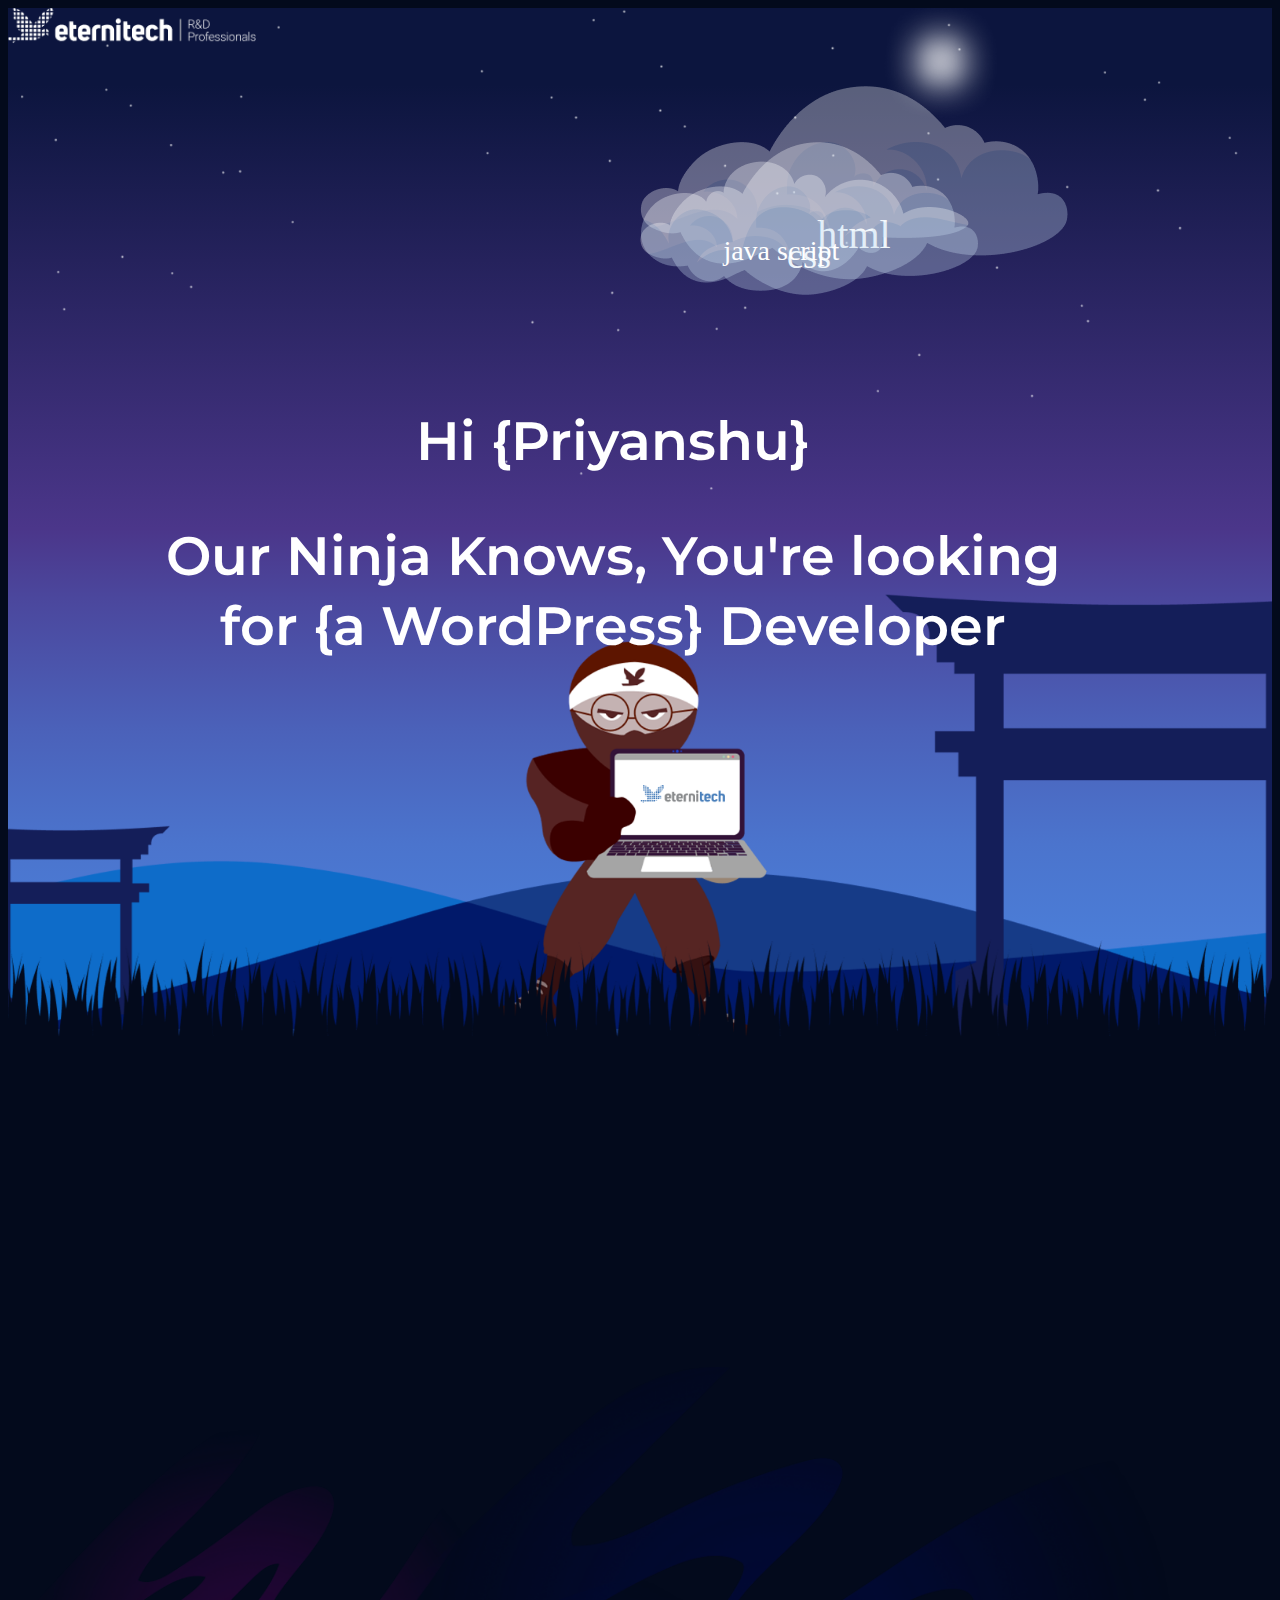
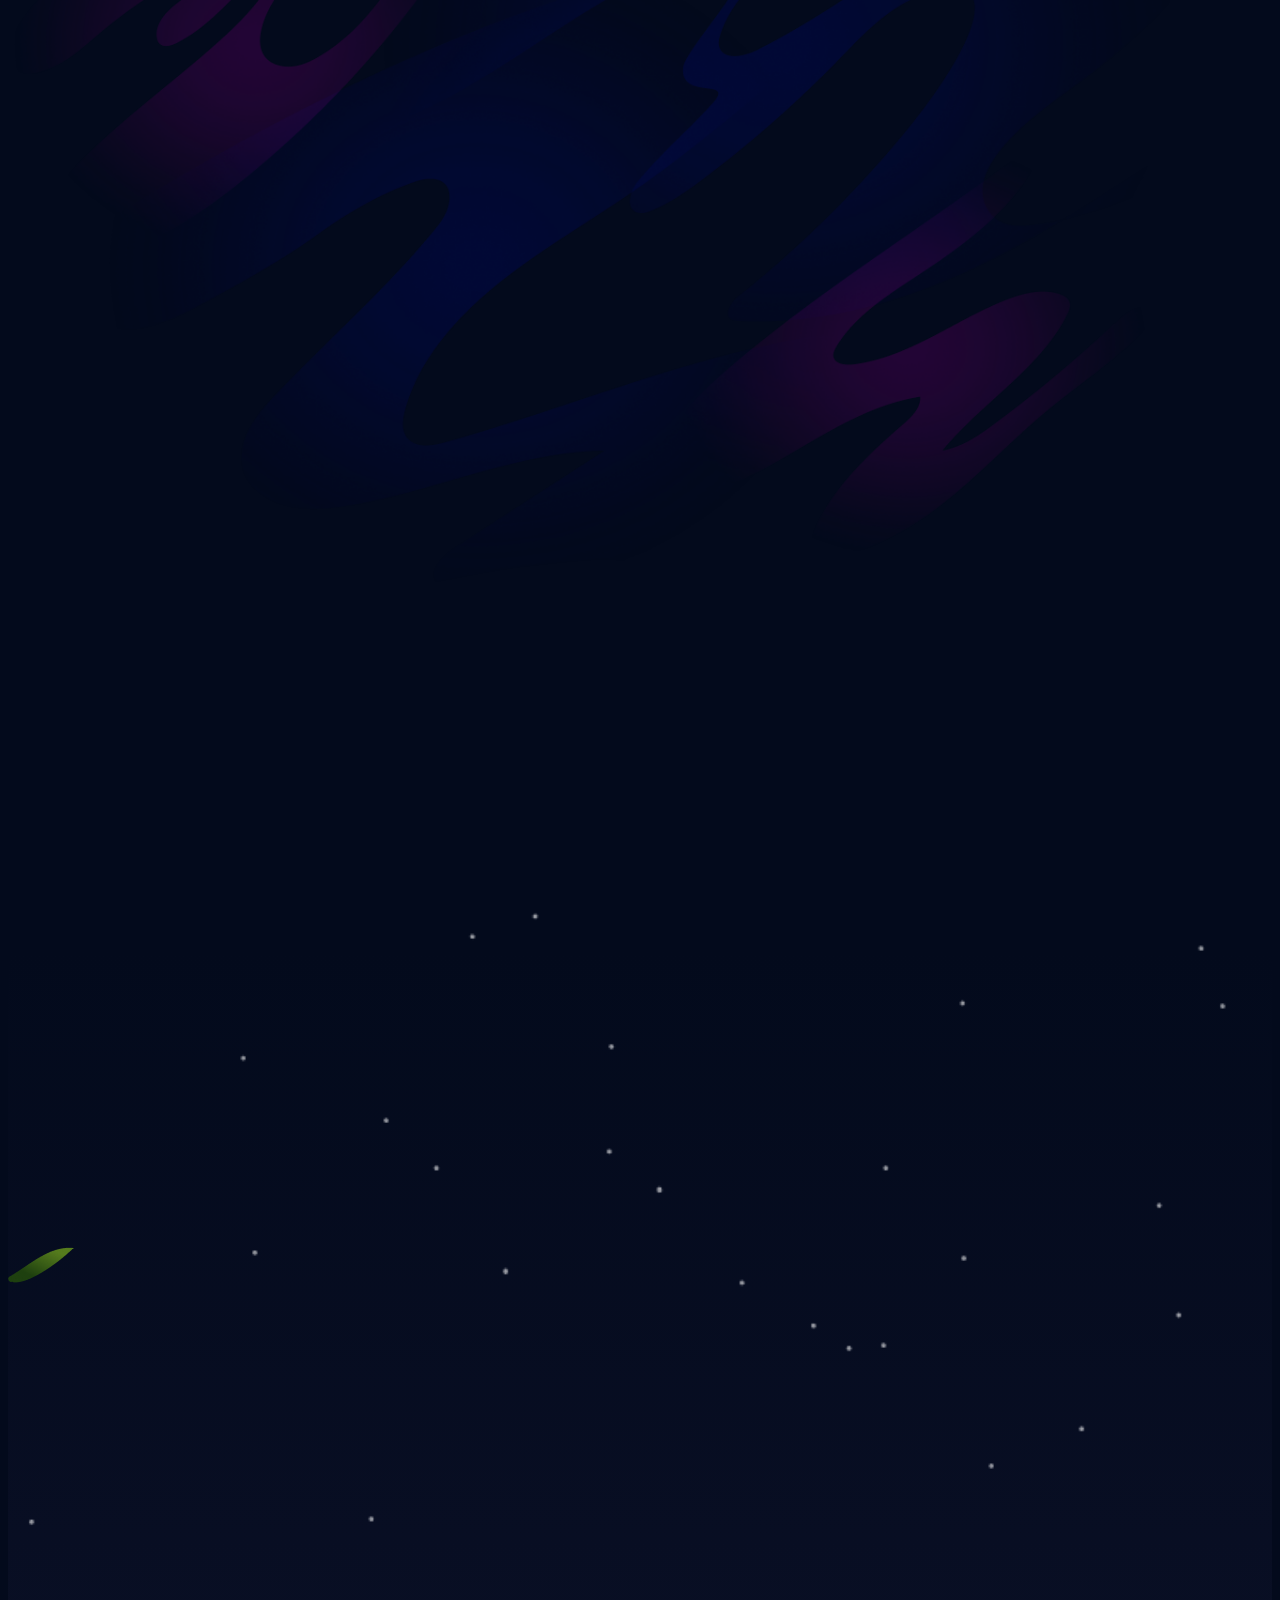
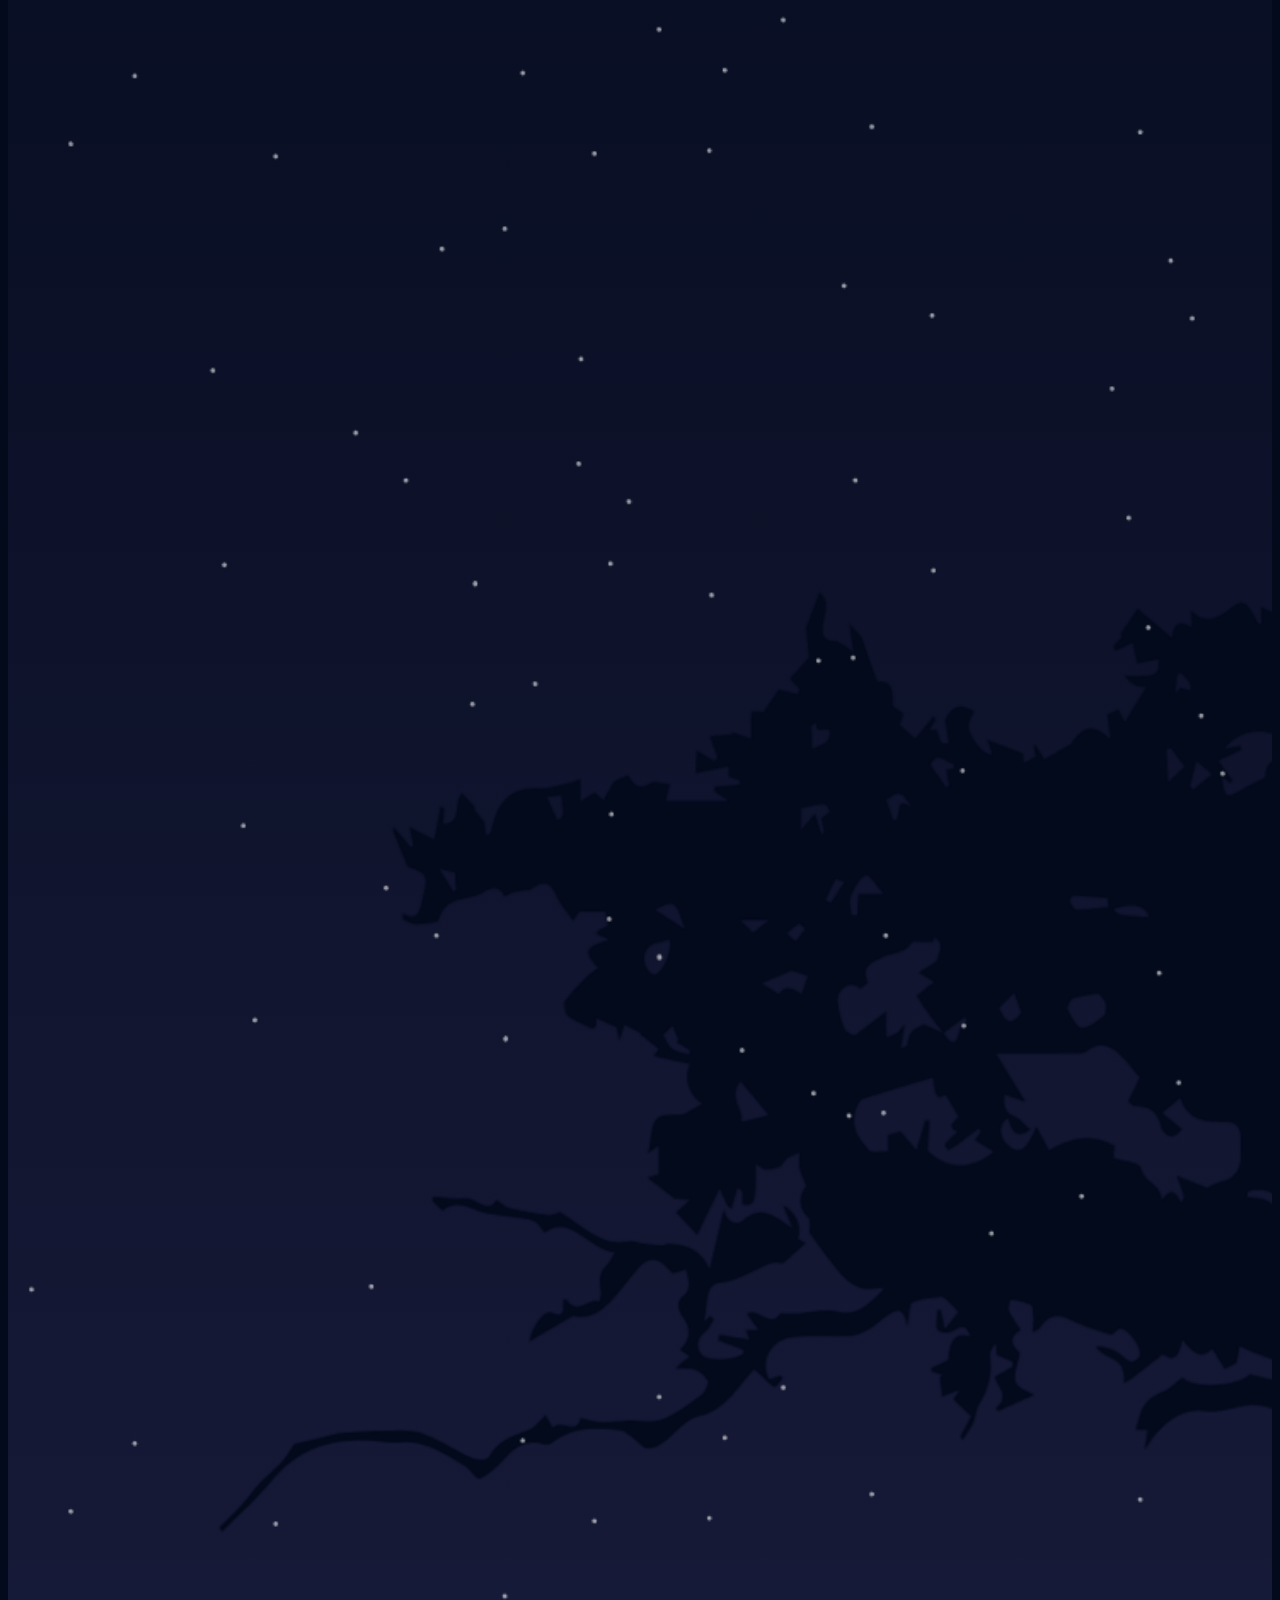
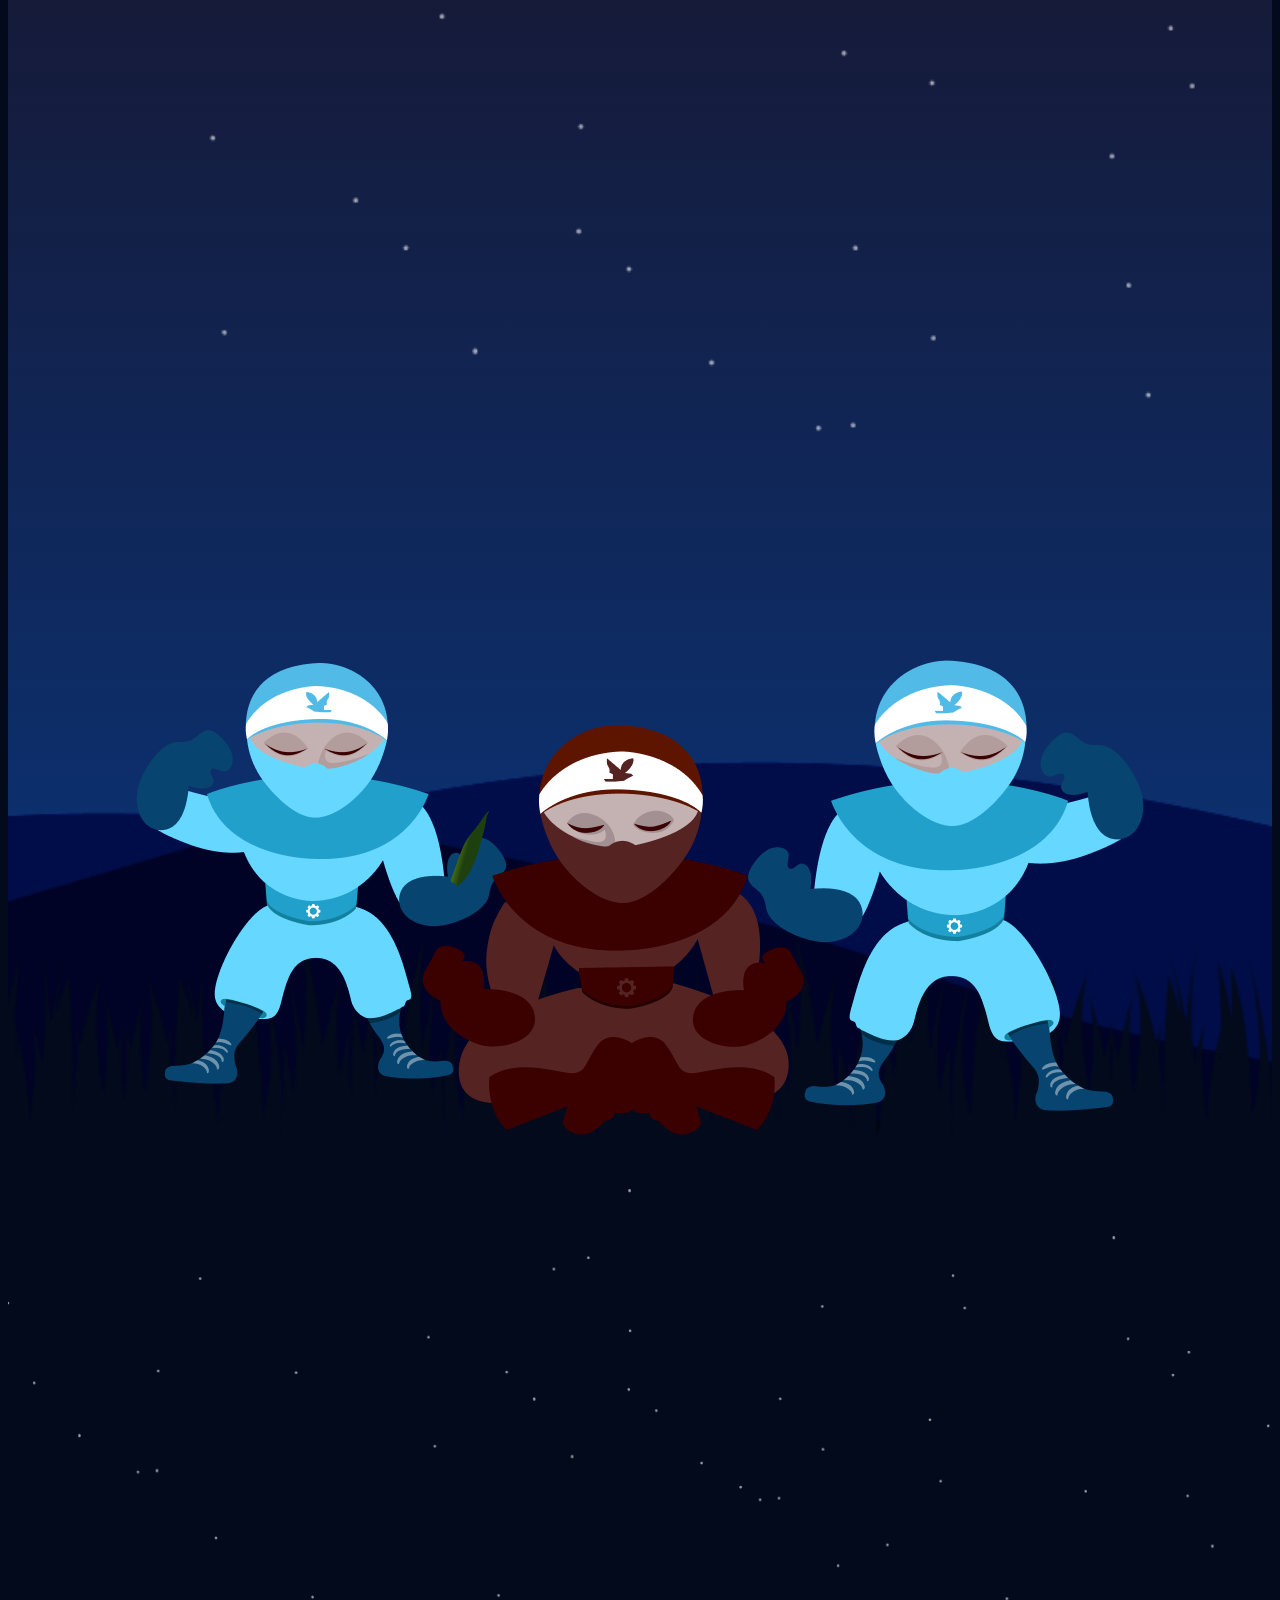
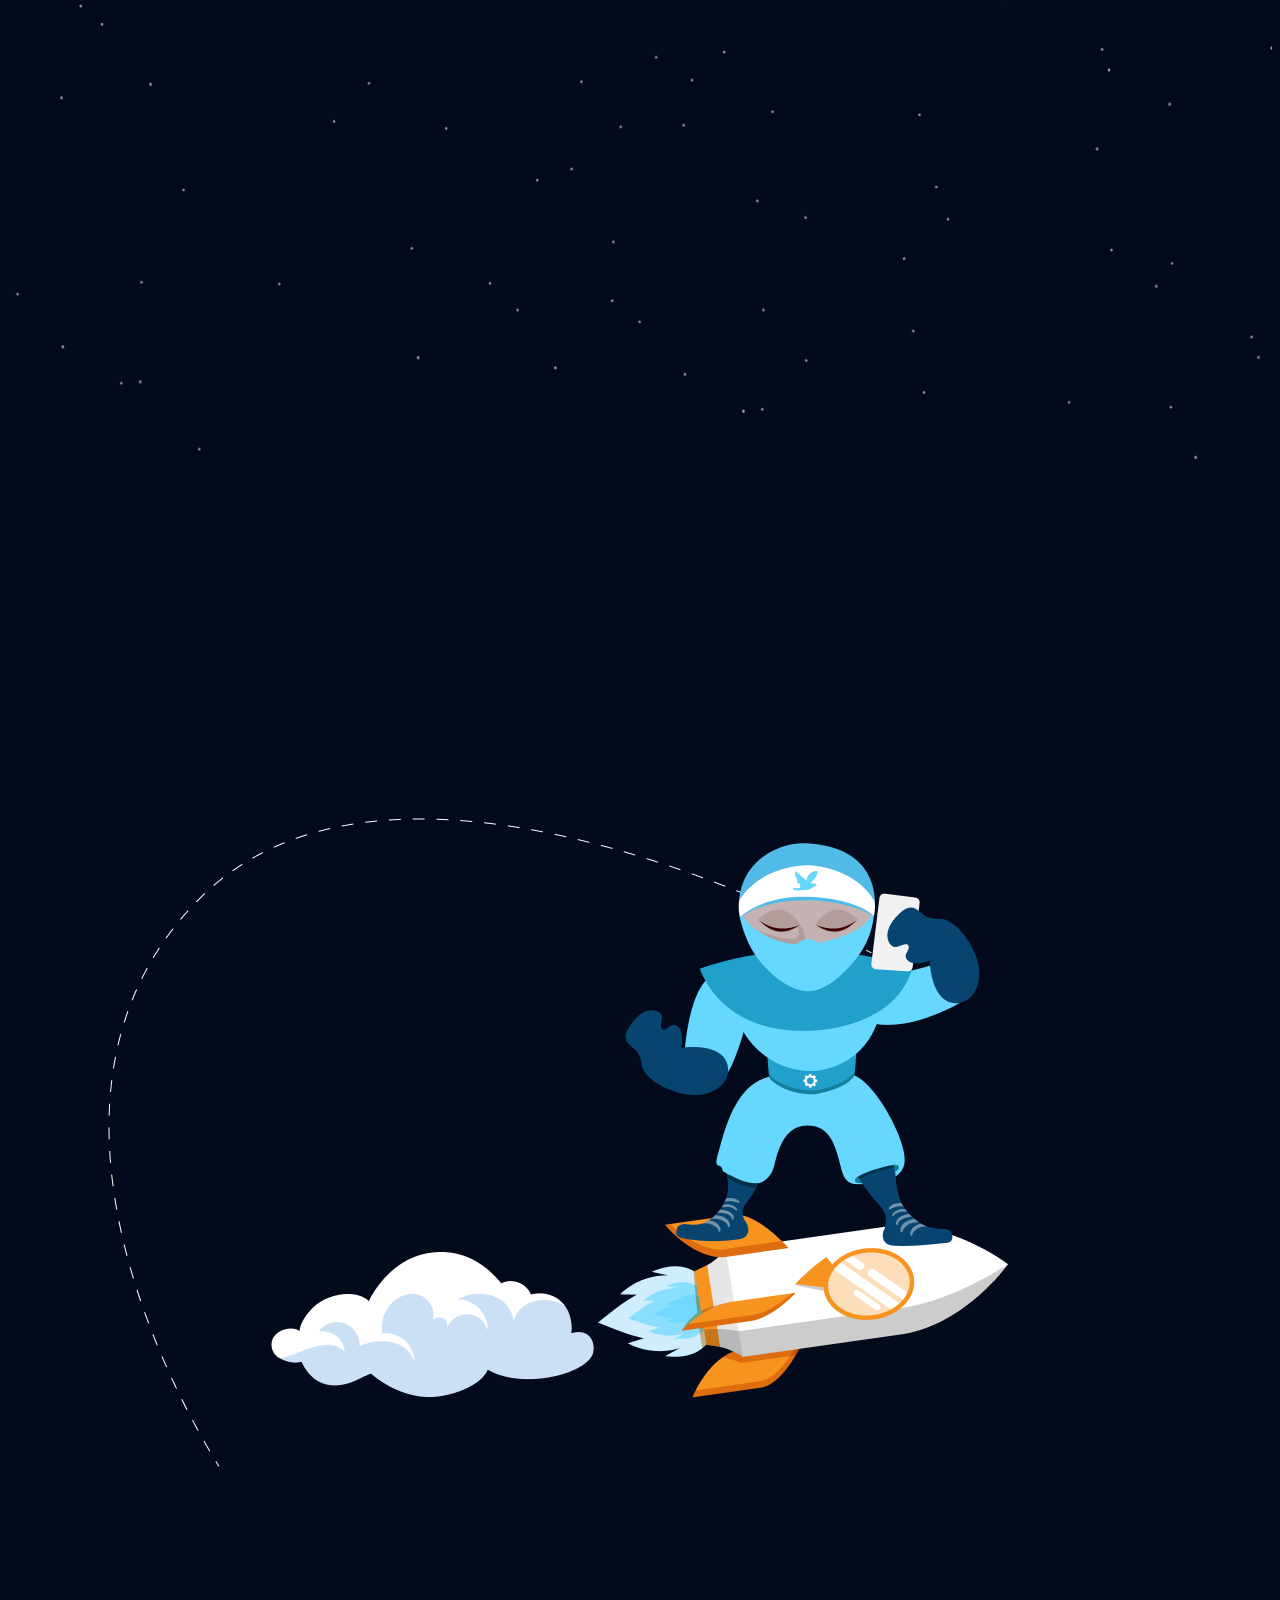
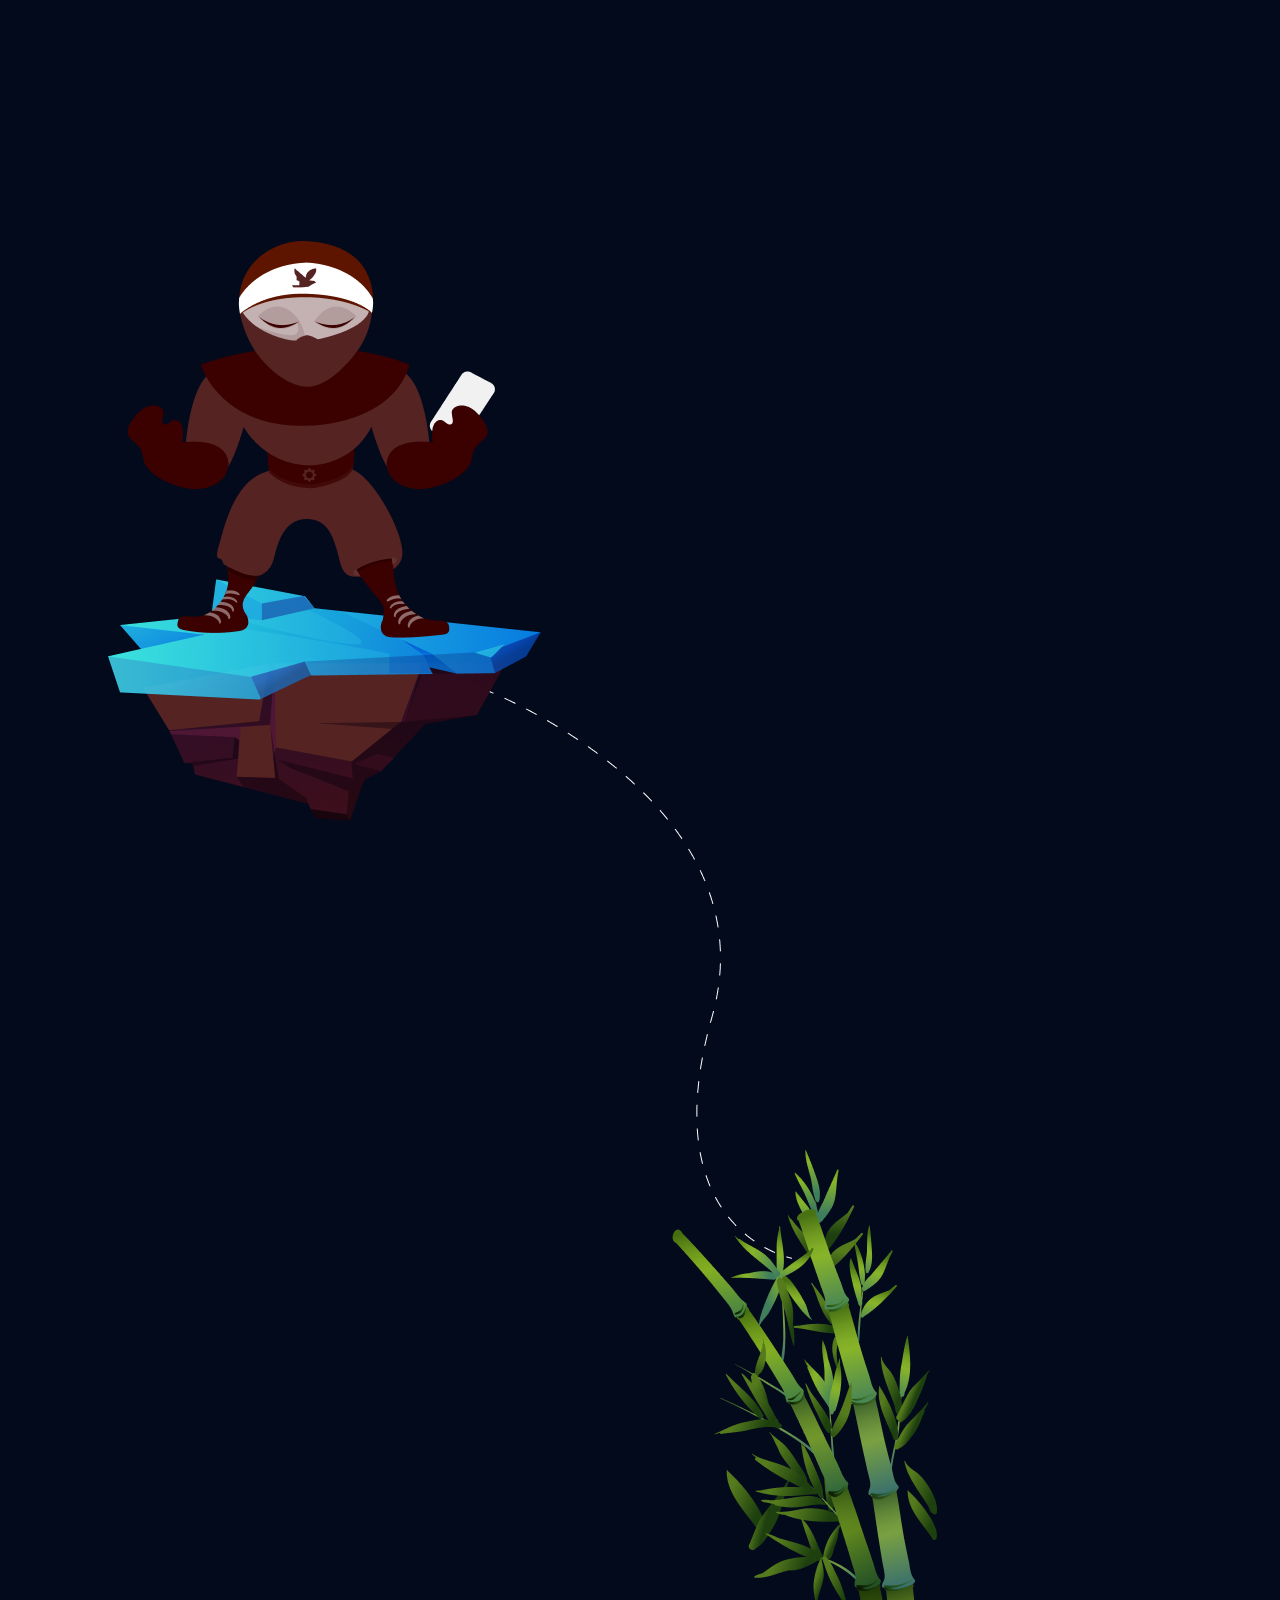
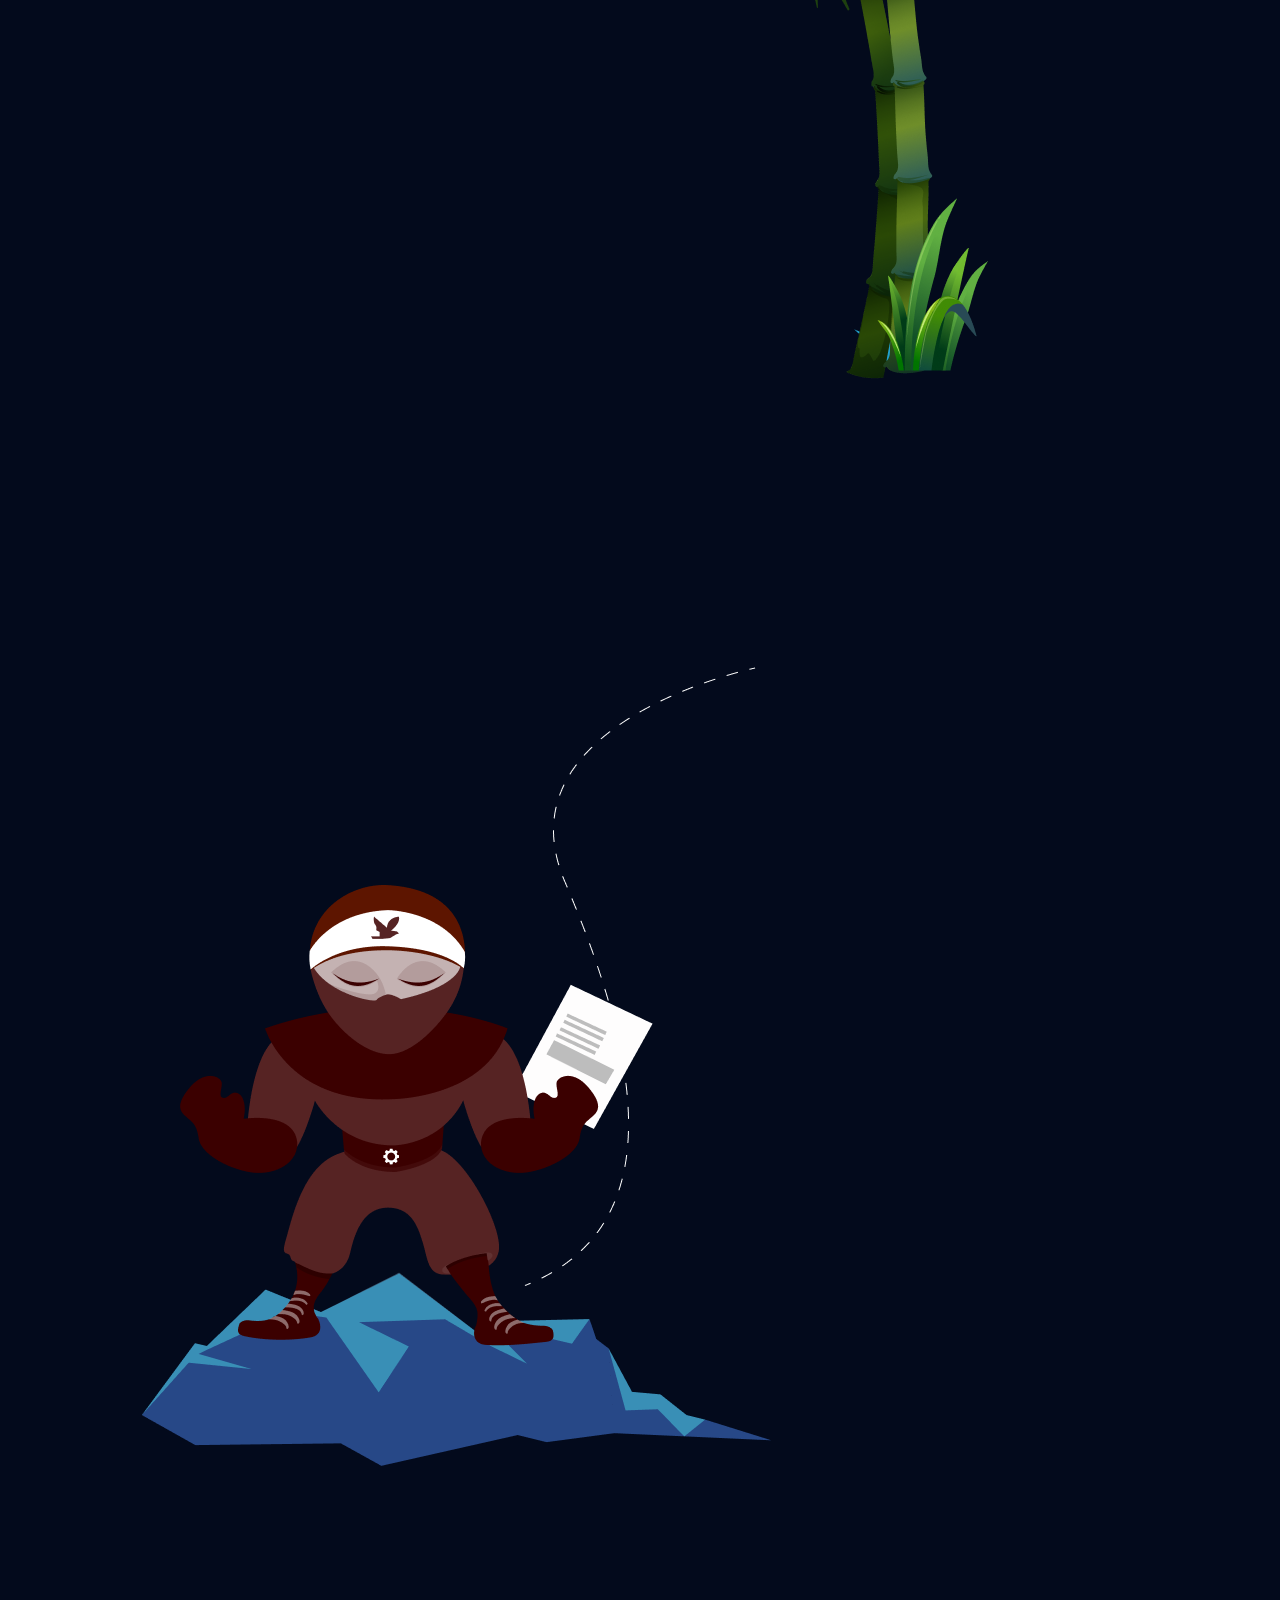
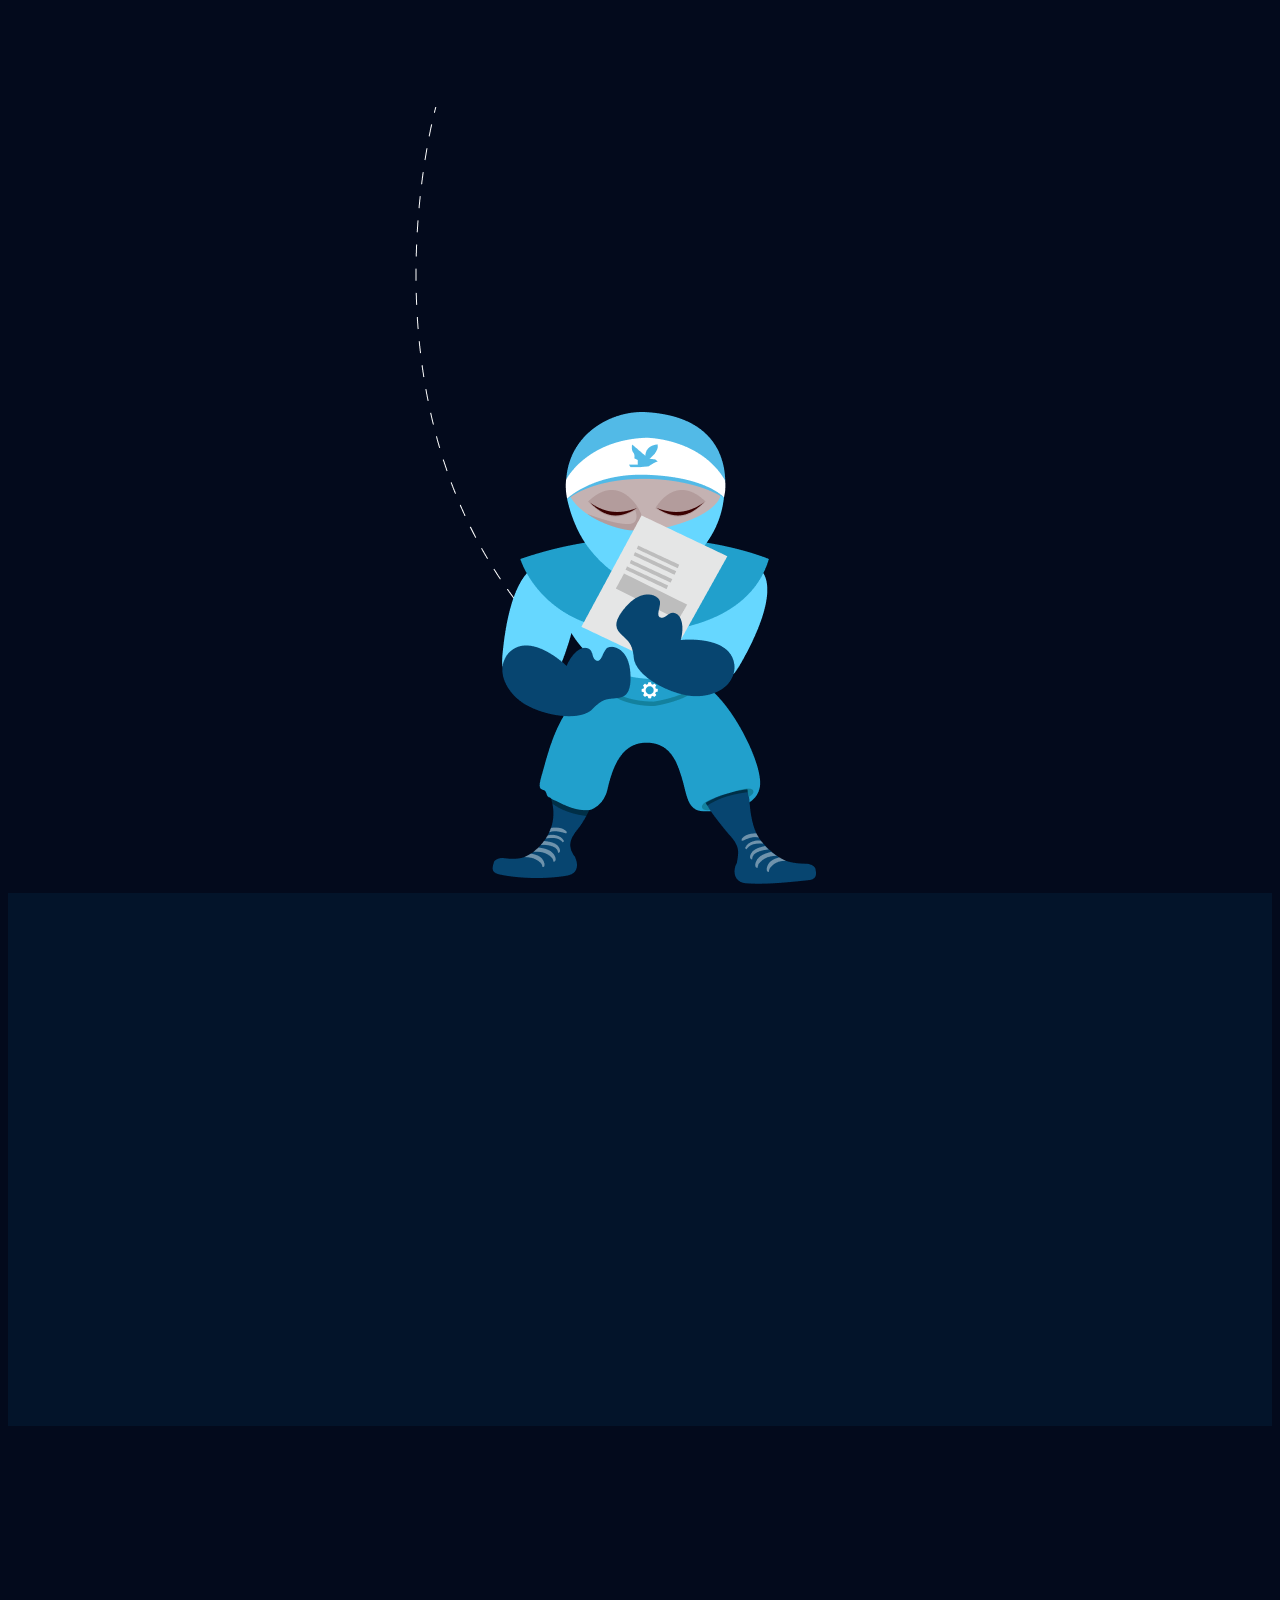
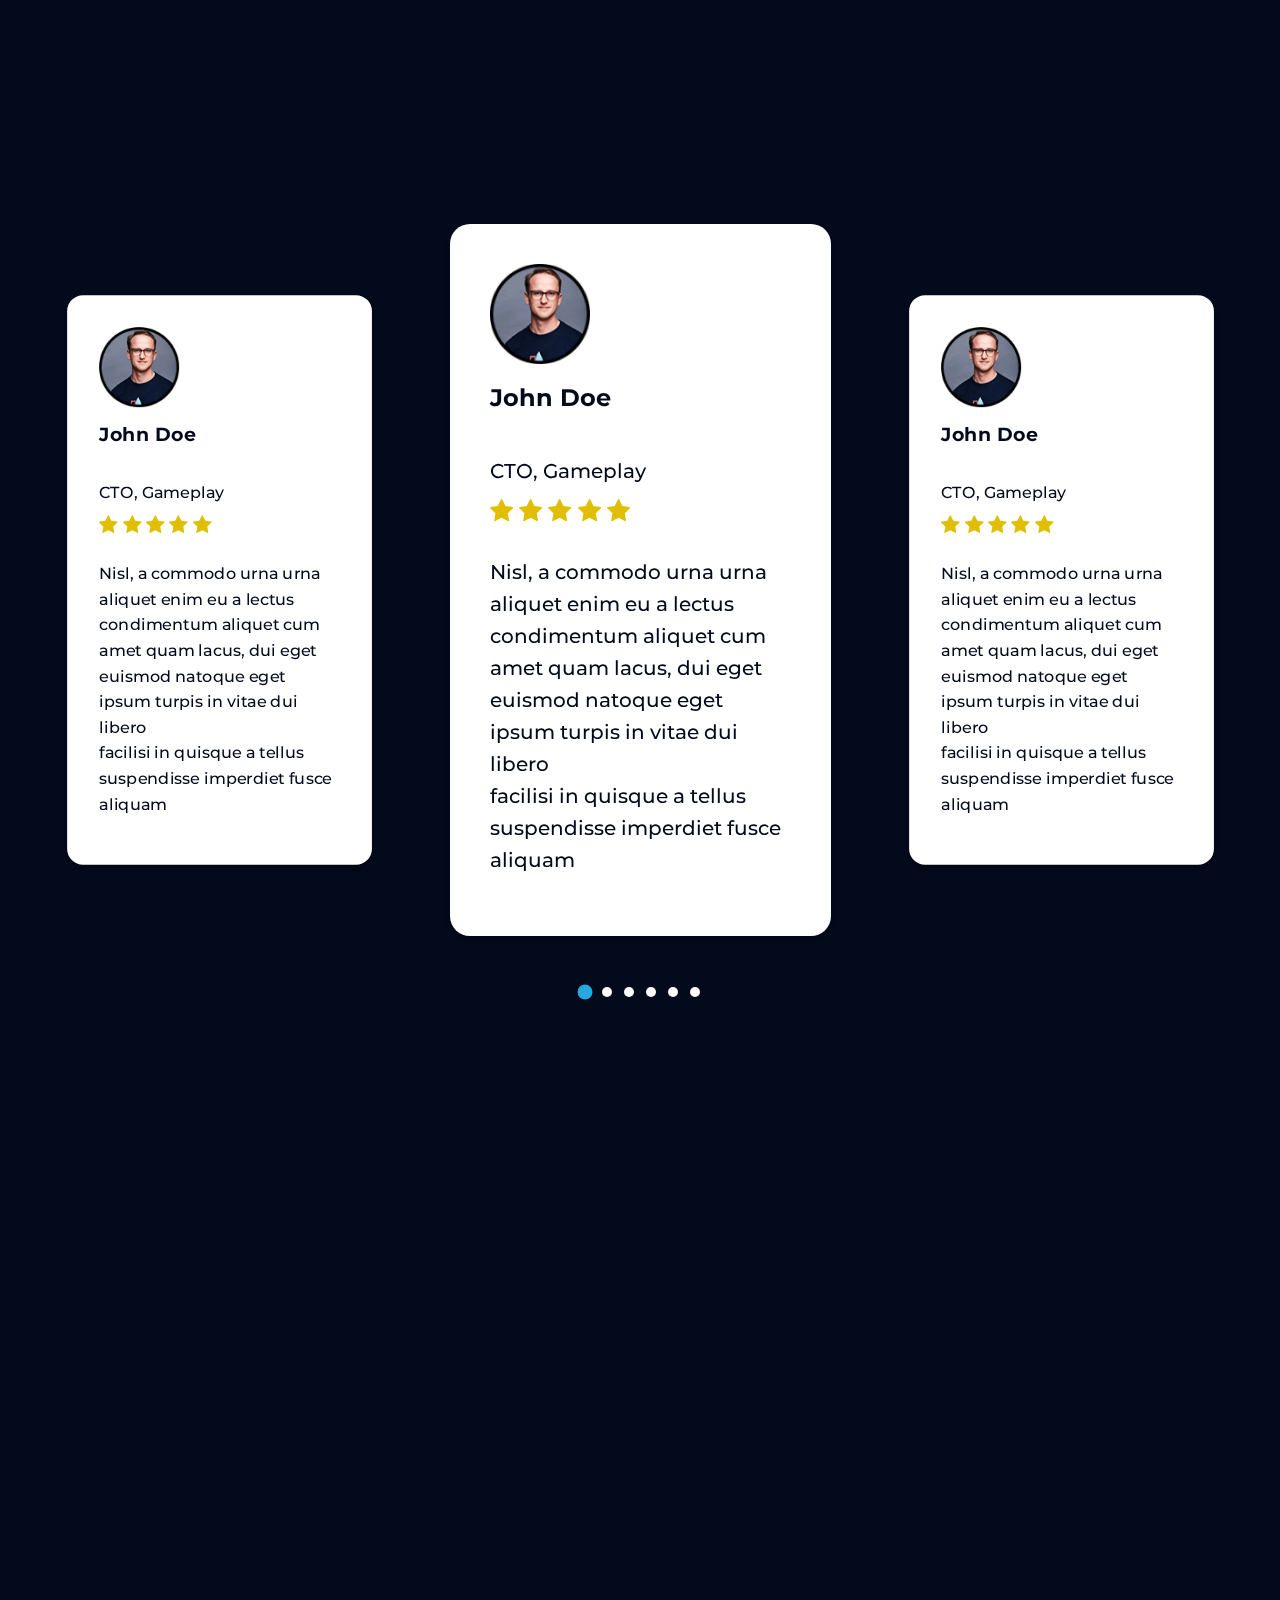
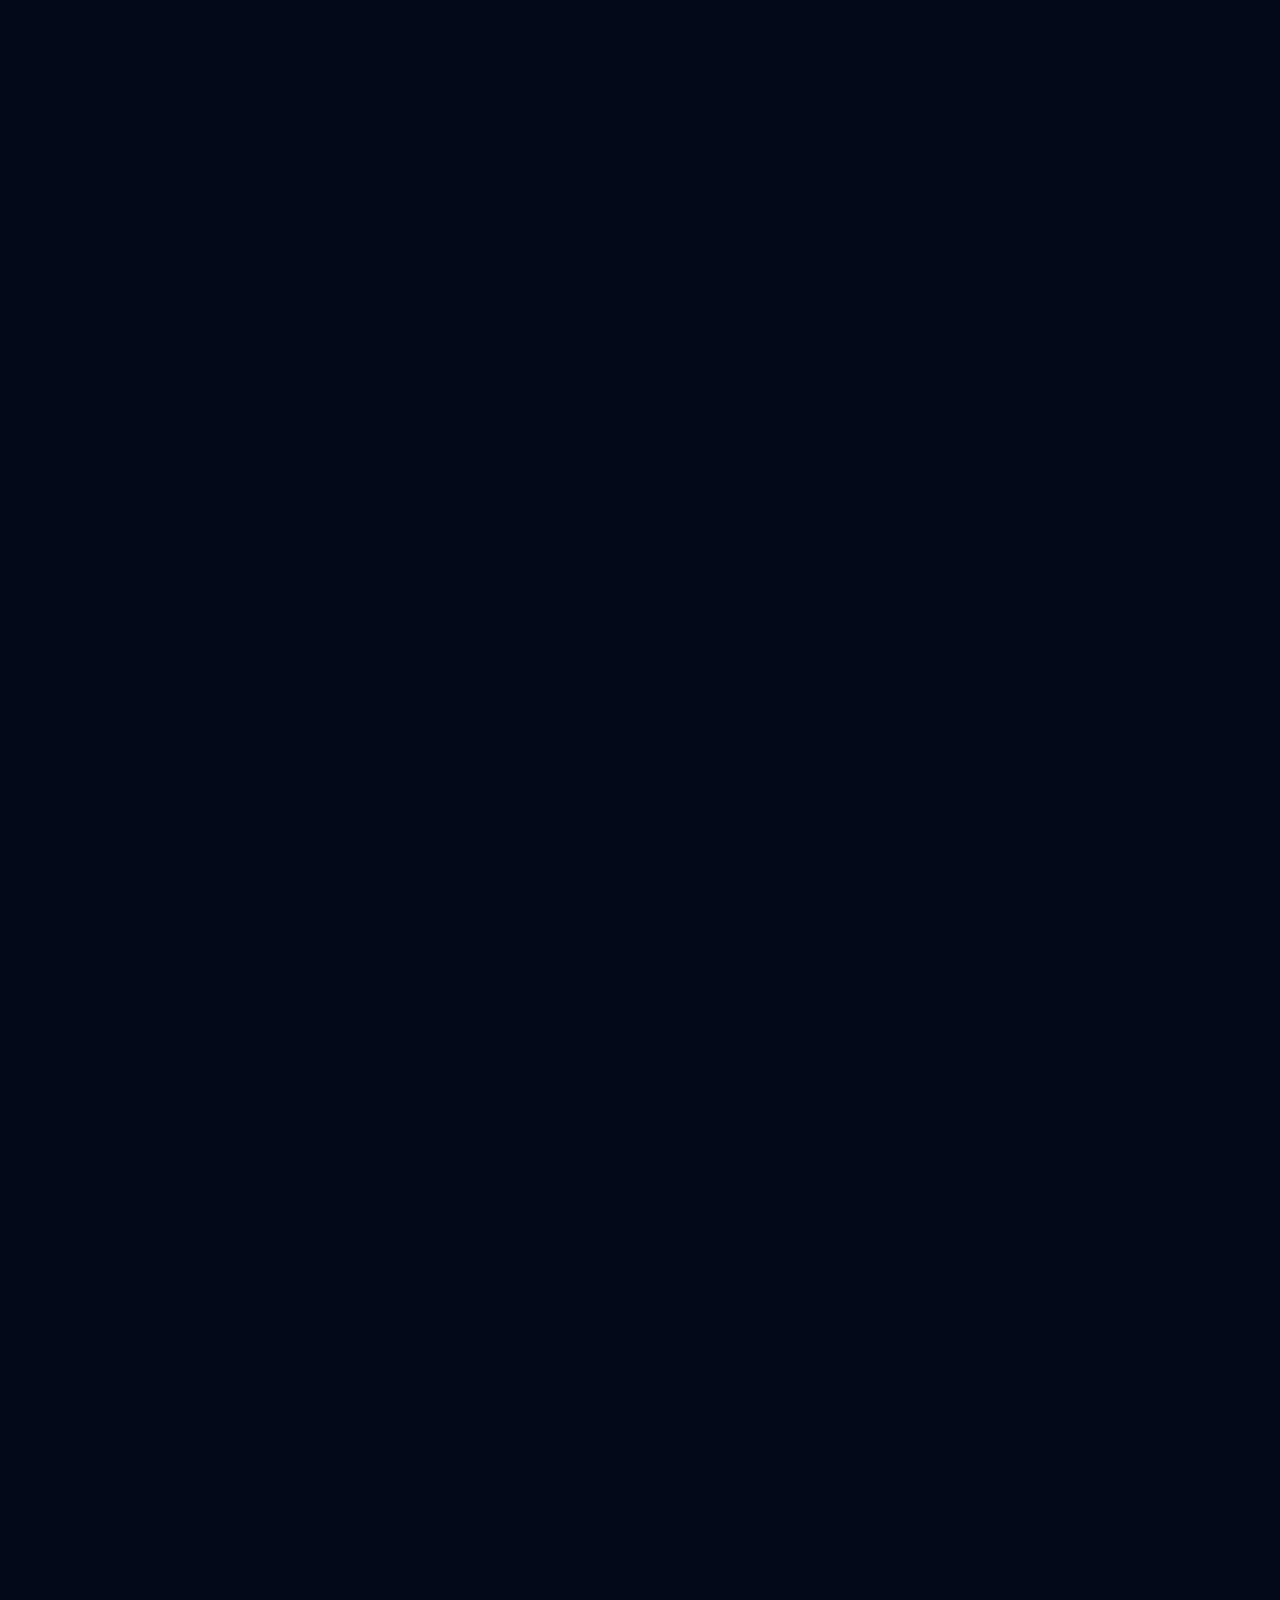
<file: index.html>
<!DOCTYPE html>
<html lang="en">
  <head>
    <!-- Required meta tags -->
    <meta charset="utf-8" />
    <meta
      name="viewport"
      content="width=device-width, initial-scale=1, shrink-to-fit=no"
    />

    <!-- Google font -->
    <link rel="preconnect" href="https://fonts.googleapis.com" />
    <link rel="preconnect" href="https://fonts.gstatic.com" crossorigin />
    <link
      href="https://fonts.googleapis.com/css2?family=Montserrat:ital,wght@0,100;0,200;0,300;0,400;0,500;0,600;0,700;0,800;0,900;1,100;1,200;1,300;1,400;1,500;1,600;1,700;1,800;1,900&family=Permanent+Marker&display=swap"
      rel="stylesheet"
    />

    <!-- Bootstrap CSS -->
    <link
      rel="stylesheet"
      href="https://cdn.jsdelivr.net/npm/bootstrap@4.1.3/dist/css/bootstrap.min.css"
      integrity="sha384-MCw98/SFnGE8fJT3GXwEOngsV7Zt27NXFoaoApmYm81iuXoPkFOJwJ8ERdknLPMO"
      crossorigin="anonymous"
    />
    <link
      rel="stylesheet"
      href="https://cdn.jsdelivr.net/npm/bootstrap-icons@1.9.1/font/bootstrap-icons.css"
    />

    <link
      rel="stylesheet"
      href="https://cdnjs.cloudflare.com/ajax/libs/font-awesome/4.7.0/css/font-awesome.min.css"
    />
    <link href="https://unpkg.com/aos@2.3.1/dist/aos.css" rel="stylesheet" />
    <link
      rel="stylesheet"
      href="https://cdnjs.cloudflare.com/ajax/libs/OwlCarousel2/2.3.4/assets/owl.carousel.min.css"
    />

    <link rel="stylesheet" href="style.css" />

    <title>Landing Page</title>
  </head>
  <body>
    <!-- Iframe popup form -->
    <iframe
      id="popup-form-iframe"
      class="popup-form"
      src="popup/popup-form.html"
      frameborder="0"
      scrolling="no"
      style="
        display: none;
        z-index: 999999999;
        position: fixed;
        top: 0;
        left: 0;
        right: 0;
        bottom: 0;
        width: 100%;
        height: 100%;
      "
    ></iframe>

    <!-- Navbar -->
    <nav class="eternitech-lp--nav navbar sticky-top">
      <div class="eternitech-lp--container container">
        <a class="navbar-brand" href="#">
          <img src="assets/img/logo.png" alt="" height="36px" />
        </a>
      </div>
    </nav>

    <!-- Section 1 -->
    <div class="eternitech-lp--section-1 container-fluid">
      <div class="eternitech-lp--inner-div">
        <div class="eternitech-lp--container container">
          <div class="eternitech-lp--clouds-div">
            <div
              class="eternitech-lp--cloud cloud-1 eternitech-lp--hero-floating"
            >
              <h3>html</h3>
            </div>
            <div
              class="eternitech-lp--cloud cloud-2 eternitech-lp--hero-floating2"
            >
              <h3>css</h3>
            </div>
            <div
              class="eternitech-lp--cloud cloud-3 eternitech-lp--hero-floating3"
            >
              <h3>java script</h3>
            </div>
          </div>
          <div class="eternitech-lp--main-heading" data-aos="fade-up">
            <h2>Hi {Priyanshu}</h2>
            <h2>
              Our Ninja Knows, You're looking <br />for {a WordPress} Developer
            </h2>
          </div>
          <div class="eternitech-lp--laptop-logo">
            <img src="assets/img/section-1-logo.png" alt="">
          </div>
        </div>
      </div>
    </div>

    <!-- Section 2 -->
    <div class="eternitech-lp--section-2 container-fluid">
      <div class="eternitech-lp--inner-div">
        <div class="eternitech-lp--container container">
          <div class="eternitech-lp--sub-heading">
            <h3 data-aos="fade-up"><span>WHO</span> WE ARE</h3>
          </div>
          <div class="eternitech-lp--paragraph" data-aos="fade-up">
            <p>
              Established in Israel, having thousands of clients
              internationally, We put customer satisfaction, and project
              delivery as the our top priority, considering our client’s
              businesses and success as our own.
            </p>
          </div>
          <div
            class="eternitech-lp--stats-container container"
            data-aos="fade-up"
          >
            <div class="row">
              <div class="col-sm-3">
                <img
                  class="eternitech-lp--stats-icon-1"
                  src="assets/img/stats-icon-1.png"
                  alt=""
                />
                <h4>500+</h4>
                <p>{Wordpress} Projects Completed</p>
              </div>
              <div class="col-sm-3">
                <img
                  class="eternitech-lp--stats-icon-2"
                  src="assets/img/stats-icon-2.png"
                  alt=""
                />
                <h4>150+</h4>
                <p>Experienced {PHP} Developers to choose</p>
              </div>
              <div class="col-sm-3">
                <img
                  class="eternitech-lp--stats-icon-3"
                  src="assets/img/stats-icon-3.png"
                  alt=""
                />
                <h4>20+</h4>
                <p>
                  Years in business, supporting enterprises and startup in
                  tonnes of industries
                </p>
              </div>
              <div class="col-sm-3">
                <img
                  class="eternitech-lp--stats-icon-4"
                  src="assets/img/stats-icon-4.png"
                  alt=""
                />
                <h4>25+</h4>
                <p>Experts in our partners community in hundreds of skills.</p>
              </div>
            </div>
          </div>
        </div>
      </div>
    </div>

    <!-- Section 3 -->
    <div class="eternitech-lp--section-3 container-fluid">
      <div class="eternitech-lp--inner-div">
        <div class="eternitech-lp--container container">
          <div class="eternitech-lp--sub-heading">
            <h3 data-aos="fade-up"><span>HOW</span> CAN WE HELP</h3>
          </div>
          <div class="eternitech-lp--paragraph" data-aos="fade-up">
            <p>
              We Build remote teams for our clients - all our developers are
              skilled, and working under a direct technical leader supervision,
              backed by a large experienced team, flexible to working in
              multiple models - (Remote full time team, hourly based, fixed
              price, developers managed directly by your project manager or
              technological leader, or a fully managed solution.
            </p>
          </div>
          <div class="row row-cols-2">
            <div class="col-sm-4" data-aos="fade-up">
              <div class="card h-100">
                <div class="card-body">
                  <img src="assets/img/section-3-icon-1.png" alt="" />
                  <h5 class="card-title">Satisfaction <br />Guaranteed</h5>
                  <p class="card-text">
                    Pay only when you are satisfied* <br />
                    NO Obligations / Stop Anytime
                  </p>
                </div>
              </div>
            </div>
            <div class="col-sm-4" data-aos="fade-up">
              <div class="card h-100">
                <div class="card-body">
                  <img src="assets/img/section-3-icon-2.png" alt="" />
                  <h5 class="card-title">Get 2-4 <br />Relevant CVs</h5>
                </div>
              </div>
            </div>
            <div class="col-sm-4" data-aos="fade-up">
              <div class="card h-100">
                <div class="card-body">
                  <img src="assets/img/section-3-icon-3.png" alt="" />
                  <h5 class="card-title">
                    Ready To <br />Be Interviewed <br />within 0-2 Days
                  </h5>
                </div>
              </div>
            </div>
            <div class="col-sm-4" data-aos="fade-up">
              <div class="card h-100">
                <div class="card-body">
                  <img src="assets/img/section-3-icon-4.png" alt="" />
                  <h5 class="card-title">Start Work <br />within 3 - 7 Days</h5>
                  <p class="card-text">
                    Pay only when you are satisfied* <br />
                    NO Obligations / Stop Anytime
                  </p>
                </div>
              </div>
            </div>
            <div class="col-sm-4" data-aos="fade-up">
              <div class="card h-100">
                <div class="card-body">
                  <img src="assets/img/section-3-icon-5.png" alt="" />
                  <h5 class="card-title">
                    Upto 70% <br />Discounted <br />Prices *vs Working
                    <br />Locally
                  </h5>
                </div>
              </div>
            </div>
            <div class="col-sm-4" data-aos="fade-up">
              <div class="card h-100">
                <div class="card-body">
                  <img src="assets/img/section-3-icon-6.png" alt="" />
                  <h5 class="card-title">
                    Developers <br />are managed by <br />technical manager
                  </h5>
                </div>
              </div>
            </div>
          </div>
          <div class="section-3--img-div">
            <img
              class="section-3--img-ninja1 eternitech-lp--float-up"
              src="assets/img/section-3-ninja1.png"
              alt=""
            />
            <img
              class="section-3--img-ninja2"
              src="assets/img/section-3-ninja2.png"
              alt=""
            />
          </div>
        </div>
      </div>
    </div>

    <!-- Section 4 -->
    <div class="eternitech-lp--section-4 container-fluid">
      <div class="eternitech-lp--inner-div">
        <div class="eternitech-lp--container container">
          <div data-aos="fade-up">
            <span class="eternitech-lp--section-4-heading"
              >SAY BYE
              <img
                src="assets/img/waving-hand 1.png"
                alt=""
                height="72px"
                width="72px"
            /></span>
          </div>
          <p data-aos="fade-up">
            to Technical Team Problems !<br />
            Hire your Developer from. <br />Let Our Ninjas Manage and Monitor
            Your CSV to XML Converter
          </p>
          <div class="eternitech-lp--sub-heading">
            <h3 data-aos="fade-up"><span>HOW</span> IT WORKS</h3>
          </div>
        </div>
      </div>
    </div>

    <!-- Section 5 -->
    <div class="eternitech-lp--section-5 container-fluid">
      <div class="eternitech-lp--inner-div">
        <div class="eternitech-lp--container container">
          <div class="eternitech-lp--hw-row1 row align-items-center">
            <div class="eternitech-lp--hw-row1-col1 col-sm-7">
              <h5 data-aos="fade-up">Day 01</h5>
              <div data-aos="fade-up">
                <p>
                  Our account manager has a short call with you to understand
                  your needs
                </p>
              </div>
            </div>
            <div class="eternitech-lp--hw-row1-col2 col-sm-5">
              <img
                class="eternitech-lp--hw-cloud eternitech-lp--hw-floating"
                src="assets/img/section-5-cloud.png"
                alt=""
              />
              <img
                class="eternitech-lp--hw-rocket eternitech-lp--hw-floating"
                src="assets/img/section-5-rocket-ninja.png"
                alt=""
              />
            </div>
          </div>
          <!-- .eternitech-lp--hw-row1 end -->
          <div class="eternitech-lp--hw-row2 row align-items-center row-cols-2">
            <div class="eternitech-lp--hw-row2-col2 col-sm-5 order-sm-2">
              <h5 data-aos="fade-up">Day 02</h5>
              <div data-aos="fade-up">
                <p>
                  A call with out relevant php tech leader is set, to drill down
                  if needed
                </p>
              </div>
            </div>
            <div class="eternitech-lp--hw-row2-col1 col-sm-7 order-sm-1">
              <img
                class="eternitech-lp--hw-ninja2 eternitech-lp--hw-floating eternitech-lp--delay"
                src="assets/img/section-5-ninja-2.png"
                alt=""
              />
            </div>
            <div class="eternitech-lp--hw-row2-col3 col-sm-5 order-sm-3">
              <h5 data-aos="fade-up">Day 03</h5>
              <div data-aos="fade-up">
                <p>
                  Our account manager has a short call with you to understand
                  your needs
                </p>
              </div>
            </div>
            <div class="eternitech-lp--hw-row2-col4 col-sm-7 order-sm-4">
              <img
                class="eternitech-lp--hw-tree eternitech-lp--hw-swaying"
                src="assets/img/section-5-tree.png"
                alt=""
              />
              <img
                class="eternitech-lp--hw-ninja3"
                src="assets/img/section-5-ninja-3.png"
                alt=""
              />
              <img
                data-aos="eternitech-lp--hw-leaf1"
                data-aos-easing="ease-in-out"
                data-aos-delay="0"
                data-aos-duration="3000"
                data-aos-anchor-placement="top-center"
                class="eternitech-lp--hw-leaf1"
                src="assets/img/section-5-leaf-1.png"
                alt=""
              />
            </div>
          </div>
          <!-- .eternitech-lp--hw-row2 end -->
          <div class="eternitech-lp--hw-row3 row align-items-center">
            <div class="eternitech-lp--hw-row3-col2 col-sm-5 order-sm-2">
              <h5 data-aos="fade-up">Day 04</h5>
              <div data-aos="fade-up">
                <p>We plan the right solution and budget for your project</p>
              </div>
            </div>
            <div class="eternitech-lp--hw-row3-col1 col-sm-7 order-sm-1">
              <img
                class="eternitech-lp--hw-ninja4"
                src="assets/img/section-5-ninja-4.png"
                alt=""
              />
              <img
                class="eternitech-lp--hw-grass1 eternitech-lp--grass1-sway"
                src="assets/img/section-5-grass-1.png"
                alt=""
              />
              <img
                data-aos="eternitech-lp--hw-leaf2"
                data-aos-easing="ease-in-out"
                data-aos-delay="0"
                data-aos-duration="3000"
                data-aos-anchor-placement="top-center"
                class="eternitech-lp--hw-leaf2"
                src="assets/img/section-5-leaf-2.png"
                alt=""
              />
            </div>
          </div>
          <!-- .eternitech-lp--hw-row3 end -->
          <div class="eternitech-lp--hw-row4 row align-items-center">
            <div class="eternitech-lp--hw-row4-col1 col-sm-7">
              <h5 data-aos="fade-up">Day 05</h5>
              <div data-aos="fade-up">
                <p>We plan the right solution and budget for your project</p>
              </div>
            </div>
            <div class="eternitech-lp--hw-row4-col2 col-sm-5">
              <img
                class="eternitech-lp--hw-ninja5"
                src="assets/img/section-5-ninja-5.png"
                alt=""
              />
              <img
                class="eternitech-lp--hw-grass2 eternitech-lp--grass2-sway"
                src="assets/img/section-5-grass-2.png"
                alt=""
              />
              <img
                class="eternitech-lp--hw-grass3 eternitech-lp--grass3-sway"
                src="assets/img/section-5-grass-3.png"
                alt=""
              />
              <img
                class="eternitech-lp--hw-bee eternitech-lp--hw-floating"
                src="assets/img/section-5-bee.png"
                alt=""
              />
              <img
                data-aos="eternitech-lp--hw-leaf3"
                data-aos-easing="ease-in-out"
                data-aos-delay="0"
                data-aos-duration="3000"
                data-aos-anchor-placement="top-center"
                class="eternitech-lp--hw-leaf3"
                src="assets/img/section-5-leaf-3.png"
                alt=""
              />
            </div>
          </div>
        </div>
      </div>
    </div>

    <!-- Section 6 -->
    <div class="eternitech-lp--section-6 container-fluid">
      <div class="eternitech-lp--inner-div">
        <div class="eternitech-lp--container container">
          <h3 data-aos="fade-up">
            <span>BOOK</span> A DIRECT MEETING<br />
            WITH OUR CTO
          </h3>
          <div data-aos="fade-up">
            <a
              href="#"
              class="eternitech-lp--cta-button popup-form-btn btn"
              role="button"
              data-toggle="modal"
              >BOOK A MEETING <span class="fa fa-angle-right"></span
            ></a>
          </div>
        </div>
      </div>
    </div>

    <!-- Section 7 -->
    <div class="eternitech-lp--section-7 container-fluid">
      <div class="eternitech-lp--inner-div">
        <div class="eternitech-lp--container container">
          <div class="eternitech-lp--sub-heading">
            <h3 data-aos="fade-up"><span>What</span> OUR CLIENTS SAY</h3>
          </div>
          <div class="eternitech-lp--testimonial-carousel">
            <div id="eternitech-lp--testimonial" class="owl-carousel">
              <div class="eternitech-lp--testimonial-item">
                <div class="eternitech-lp--testimonial-box">
                  <img src="assets/img/testimonial-img.png" alt="" />
                  <h5 class="eternitech-lp--testimonial-name">John Doe</h5>
                  <h6 class="eternitech-lp--testimonial-title">
                    CTO, Gameplay
                  </h6>
                  <div class="eternitech-lp--testimonial-rating">
                    <span class="fa fa-star checked"></span>
                    <span class="fa fa-star checked"></span>
                    <span class="fa fa-star checked"></span>
                    <span class="fa fa-star checked"></span>
                    <span class="fa fa-star checked"></span>
                  </div>
                  <p>
                    Nisl, a commodo urna urna aliquet enim eu a lectus
                    condimentum aliquet cum amet quam lacus, dui eget euismod
                    natoque eget ipsum turpis in vitae dui libero <br />
                    facilisi in quisque a tellus suspendisse imperdiet fusce
                    aliquam
                  </p>
                </div>
              </div>
              <!-- .eternitech-lp--testimonial-item end -->
              <div class="eternitech-lp--testimonial-item">
                <div class="eternitech-lp--testimonial-box">
                  <img src="assets/img/testimonial-img.png" alt="" />
                  <h5 class="eternitech-lp--testimonial-name">John Doe</h5>
                  <h6 class="eternitech-lp--testimonial-title">
                    CTO, Gameplay
                  </h6>
                  <div class="eternitech-lp--testimonial-rating">
                    <span class="fa fa-star checked"></span>
                    <span class="fa fa-star checked"></span>
                    <span class="fa fa-star checked"></span>
                    <span class="fa fa-star checked"></span>
                    <span class="fa fa-star checked"></span>
                  </div>
                  <p>
                    Nisl, a commodo urna urna aliquet enim eu a lectus
                    condimentum aliquet cum amet quam lacus, dui eget euismod
                    natoque eget ipsum turpis in vitae dui libero <br />
                    facilisi in quisque a tellus suspendisse imperdiet fusce
                    aliquam
                  </p>
                </div>
              </div>
              <!-- .eternitech-lp--testimonial-item end -->
              <div class="eternitech-lp--testimonial-item">
                <div class="eternitech-lp--testimonial-box">
                  <img src="assets/img/testimonial-img.png" alt="" />
                  <h5 class="eternitech-lp--testimonial-name">John Doe</h5>
                  <h6 class="eternitech-lp--testimonial-title">
                    CTO, Gameplay
                  </h6>
                  <div class="eternitech-lp--testimonial-rating">
                    <span class="fa fa-star checked"></span>
                    <span class="fa fa-star checked"></span>
                    <span class="fa fa-star checked"></span>
                    <span class="fa fa-star checked"></span>
                    <span class="fa fa-star checked"></span>
                  </div>
                  <p>
                    Nisl, a commodo urna urna aliquet enim eu a lectus
                    condimentum aliquet cum amet quam lacus, dui eget euismod
                    natoque eget ipsum turpis in vitae dui libero <br />
                    facilisi in quisque a tellus suspendisse imperdiet fusce
                    aliquam
                  </p>
                </div>
              </div>
              <!-- .eternitech-lp--testimonial-item end -->
              <div class="eternitech-lp--testimonial-item">
                <div class="eternitech-lp--testimonial-box">
                  <img src="assets/img/testimonial-img.png" alt="" />
                  <h5 class="eternitech-lp--testimonial-name">John Doe</h5>
                  <h6 class="eternitech-lp--testimonial-title">
                    CTO, Gameplay
                  </h6>
                  <div class="eternitech-lp--testimonial-rating">
                    <span class="fa fa-star checked"></span>
                    <span class="fa fa-star checked"></span>
                    <span class="fa fa-star checked"></span>
                    <span class="fa fa-star checked"></span>
                    <span class="fa fa-star checked"></span>
                  </div>
                  <p>
                    Nisl, a commodo urna urna aliquet enim eu a lectus
                    condimentum aliquet cum amet quam lacus, dui eget euismod
                    natoque eget ipsum turpis in vitae dui libero <br />
                    facilisi in quisque a tellus suspendisse imperdiet fusce
                    aliquam
                  </p>
                </div>
              </div>
              <!-- .eternitech-lp--testimonial-item end -->
              <div class="eternitech-lp--testimonial-item">
                <div class="eternitech-lp--testimonial-box">
                  <img src="assets/img/testimonial-img.png" alt="" />
                  <h5 class="eternitech-lp--testimonial-name">John Doe</h5>
                  <h6 class="eternitech-lp--testimonial-title">
                    CTO, Gameplay
                  </h6>
                  <div class="eternitech-lp--testimonial-rating">
                    <span class="fa fa-star checked"></span>
                    <span class="fa fa-star checked"></span>
                    <span class="fa fa-star checked"></span>
                    <span class="fa fa-star checked"></span>
                    <span class="fa fa-star checked"></span>
                  </div>
                  <p>
                    Nisl, a commodo urna urna aliquet enim eu a lectus
                    condimentum aliquet cum amet quam lacus, dui eget euismod
                    natoque eget ipsum turpis in vitae dui libero <br />
                    facilisi in quisque a tellus suspendisse imperdiet fusce
                    aliquam
                  </p>
                </div>
              </div>
              <!-- .eternitech-lp--testimonial-item end -->
              <div class="eternitech-lp--testimonial-item">
                <div class="eternitech-lp--testimonial-box">
                  <img src="assets/img/testimonial-img.png" alt="" />
                  <h5 class="eternitech-lp--testimonial-name">John Doe</h5>
                  <h6 class="eternitech-lp--testimonial-title">
                    CTO, Gameplay
                  </h6>
                  <div class="eternitech-lp--testimonial-rating">
                    <span class="fa fa-star checked"></span>
                    <span class="fa fa-star checked"></span>
                    <span class="fa fa-star checked"></span>
                    <span class="fa fa-star checked"></span>
                    <span class="fa fa-star checked"></span>
                  </div>
                  <p>
                    Nisl, a commodo urna urna aliquet enim eu a lectus
                    condimentum aliquet cum amet quam lacus, dui eget euismod
                    natoque eget ipsum turpis in vitae dui libero <br />
                    facilisi in quisque a tellus suspendisse imperdiet fusce
                    aliquam
                  </p>
                </div>
              </div>
              <!-- .eternitech-lp--testimonial-item end -->
            </div>
          </div>
        </div>
      </div>
    </div>

    <!-- Section 8 -->
    <div class="eternitech-lp--section-8 container-fluid">
      <div class="eternitech-lp--inner-div">
        <div class="eternitech-lp--container container">
          <div data-aos="fade-up">
            <p class="eternitech-lp--heading">
              Have a glimpse of the work done by our {Wordpress} developer
            </p>
          </div>
          <div
            class="eternitech-lp--portfolio row row-cols-2"
            data-aos="fade-up"
          >
            <div class="col-md-4">
              <div class="card h-100">
                <div class="card-body">
                  <div class="card-img-wrap">
                    <img src="assets/img/section-8-img-1.png" alt="" />
                  </div>
                  <h5 class="eternitech-lp--portfolio-title">1 Pami.co.il</h5>
                  <div class="eternitech-lp--portfolio-skill">
                    <p>Skills:</p>
                    <span>Wordpress</span>
                  </div>
                </div>
              </div>
            </div>
            <div class="col-md-4">
              <div class="card h-100">
                <div class="card-body">
                  <div class="card-img-wrap">
                    <img src="assets/img/section-8-img-2.png" alt="" />
                  </div>
                  <h5 class="eternitech-lp--portfolio-title">Aman Gorup</h5>
                  <div class="eternitech-lp--portfolio-skill">
                    <p>Skills:</p>
                    <span>Wordpress</span>
                  </div>
                </div>
              </div>
            </div>
            <div class="col-md-4">
              <div class="card h-100">
                <div class="card-body">
                  <div class="card-img-wrap">
                    <img src="assets/img/section-8-img-3.png" alt="" />
                  </div>
                  <h5 class="eternitech-lp--portfolio-title">
                    American Outlets
                  </h5>
                  <div class="eternitech-lp--portfolio-skill">
                    <p>Skills:</p>
                    <span>Wordpress</span>
                  </div>
                </div>
              </div>
            </div>
            <div class="col-md-4">
              <div class="card h-100">
                <div class="card-body">
                  <div class="card-img-wrap">
                    <img src="assets/img/section-8-img-4.png" alt="" />
                  </div>
                  <h5 class="eternitech-lp--portfolio-title">
                    Bat Yam Manucipality
                  </h5>
                  <div class="eternitech-lp--portfolio-skill">
                    <p>Skills:</p>
                    <span>Wordpress</span>
                  </div>
                </div>
              </div>
            </div>
            <div class="col-md-4">
              <div class="card h-100">
                <div class="card-body">
                  <div class="card-img-wrap">
                    <img src="assets/img/section-8-img-5.png" alt="" />
                  </div>
                  <h5 class="eternitech-lp--portfolio-title">BookFace</h5>
                  <div class="eternitech-lp--portfolio-skill">
                    <p>Skills:</p>
                    <span>Wordpress</span>
                  </div>
                </div>
              </div>
            </div>
            <div class="col-md-4">
              <div class="card h-100">
                <div class="card-body">
                  <div class="card-img-wrap">
                    <img src="assets/img/section-8-img-6.png" alt="" />
                  </div>
                  <h5 class="eternitech-lp--portfolio-title">BornSkier</h5>
                  <div class="eternitech-lp--portfolio-skill">
                    <p>Skills:</p>
                    <span>Wordpress</span>
                  </div>
                </div>
              </div>
            </div>
          </div>
          <div class="eternitech-lp--portfolio-buttons" data-aos="fade-up">
            <a href="#" class="eternitech-lp--portfolio-btn-1 btn" role="button"
              >HIRE YOUR {PHP} DEVELOPER <span class="fa fa-angle-right"></span
            ></a>
            <a href="#" class="eternitech-lp--portfolio-btn-2 btn" role="button"
              >SEE ALL PROJECTS <span class="fa fa-angle-right"></span
            ></a>
          </div>
          <div class="eternitech-lp--end-cta">
            <div data-aos="fade-up">
              <p>
                Need a help with choosing the right person? Let us know.<br />
                We’ll contact you.
              </p>
            </div>
            <div data-aos="fade-up">
              <a
                href="#"
                id="eternitech-lp--popup-button"
                class="eternitech-lp--end-cta-btn popup-form-btn btn"
                role="button"
                data-toggle="modal"
                >Schedule a call <span class="fa fa-angle-right"></span
              ></a>
            </div>
          </div>
        </div>
      </div>
    </div>

    <!-- Footer -->
    <footer class="eternitech-lp--footer">
      <div class="eternitech-lp--inner-div">
        <hr />

        <div class="eternitech-lp--container container">
          <div class="row">
            <div class="col-lg-3">
              <img src="assets/img/logo.png" alt="" />
            </div>
            <div class="col-lg">
              <h6 class="eternitech-lp--footer-heading">Quick links</h6>
              <div class="eternitech-lp--footer-links row">
                <div class="col-sm-6">
                  <ul>
                    <li><a href="#">About us</a></li>
                    <li><a href="#">From the press</a></li>
                    <li><a href="#">technologies</a></li>
                  </ul>
                </div>
                <div class="col-sm-6">
                  <ul>
                    <li><a href="#">Become a parnter</a></li>
                    <li><a href="#">Carrer</a></li>
                    <li><a href="#">Contact us</a></li>
                  </ul>
                </div>
              </div>
            </div>
            <div class="col-lg">
              <h6 class="eternitech-lp--footer-heading">Contact us</h6>
              <div class="eternitech-lp--footer-contact">
                <p>
                  Email:
                  <a href="mailto:sales@eternitech.com">sales@eternitech.com</a>
                </p>
                <p>Phone: (+1)786-5040180 / (+972) 9 374 1233</p>
                <p>
                  Head Office Address: 3889 Pembroke Rd, Hollywood, FL, 33201
                </p>
                <div class="eternitech-lp--footer-follow">
                  <p>Follow Us On:</p>
                  <a href="#"
                    ><img src="assets/img/footer-facebook.png" alt=""
                  /></a>
                  <a href="#"
                    ><img src="assets/img/footer-twitter.png" alt=""
                  /></a>
                  <a href="#"
                    ><img src="assets/img/footer-linkedin.png" alt=""
                  /></a>
                </div>
                <div class="eternitech-lp--footer-follow">
                  <p>Instant Chat:</p>
                  <a href="#"
                    ><img src="assets/img/footer-whatsapp.png" alt=""
                  /></a>
                </div>
              </div>
            </div>
          </div>
        </div>

        <div class="eternitech-lp--footer-copyright">
          <p>
            <a href="$">Terms of Service</a> |
            <a href="#">All Rights reserved 2022</a> |
          </p>
          <img src="assets/img/logo.png" alt="" />
        </div>
      </div>
    </footer>

    <!-- Optional JavaScript -->
    <!-- jQuery first, then Popper.js, then Bootstrap JS -->
    <script
      src="https://code.jquery.com/jquery-3.3.1.slim.min.js"
      integrity="sha384-q8i/X+965DzO0rT7abK41JStQIAqVgRVzpbzo5smXKp4YfRvH+8abtTE1Pi6jizo"
      crossorigin="anonymous"
    ></script>
    <script
      src="https://cdn.jsdelivr.net/npm/popper.js@1.14.3/dist/umd/popper.min.js"
      integrity="sha384-ZMP7rVo3mIykV+2+9J3UJ46jBk0WLaUAdn689aCwoqbBJiSnjAK/l8WvCWPIPm49"
      crossorigin="anonymous"
    ></script>
    <script
      src="https://cdn.jsdelivr.net/npm/bootstrap@4.1.3/dist/js/bootstrap.min.js"
      integrity="sha384-ChfqqxuZUCnJSK3+MXmPNIyE6ZbWh2IMqE241rYiqJxyMiZ6OW/JmZQ5stwEULTy"
      crossorigin="anonymous"
    ></script>
    <script src="https://unpkg.com/aos@2.3.1/dist/aos.js"></script>
    <script src="https://cdnjs.cloudflare.com/ajax/libs/jquery/3.6.0/jquery.min.js"></script>
    <script src="https://cdnjs.cloudflare.com/ajax/libs/OwlCarousel2/2.3.4/owl.carousel.min.js"></script>
    <script src="main.js"></script>
  </body>
</html>
</file>
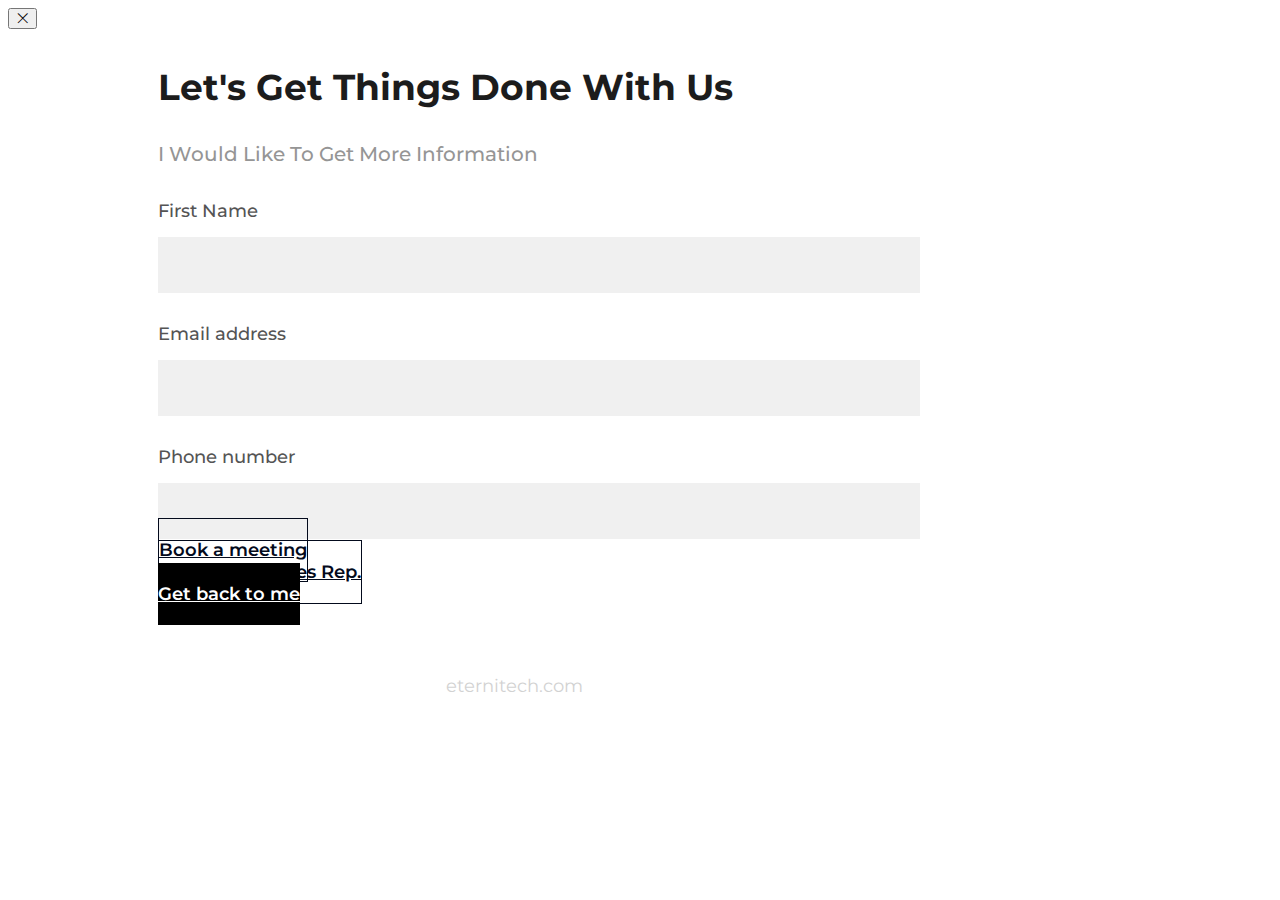
<file: popup/popup-form.html>
<!DOCTYPE html>
<html lang="en">
  <head>
    <meta charset="utf-8" />
    <meta name="viewport" content="width=device-width, initial-scale=1" />
    <title>Popup Form</title>

    <!-- Google font -->
    <link rel="preconnect" href="https://fonts.googleapis.com" />
    <link rel="preconnect" href="https://fonts.gstatic.com" crossorigin />
    <link
      href="https://fonts.googleapis.com/css2?family=Montserrat:ital,wght@0,100;0,200;0,300;0,400;0,500;0,600;0,700;0,800;0,900;1,100;1,200;1,300;1,400;1,500;1,600;1,700;1,800;1,900&family=Permanent+Marker&display=swap"
      rel="stylesheet"
    />

    <link
      rel="stylesheet"
      href="https://cdn.jsdelivr.net/npm/bootstrap@4.1.3/dist/css/bootstrap.min.css"
      integrity="sha384-MCw98/SFnGE8fJT3GXwEOngsV7Zt27NXFoaoApmYm81iuXoPkFOJwJ8ERdknLPMO"
      crossorigin="anonymous"
    />
    <link
      rel="stylesheet"
      href="https://cdn.jsdelivr.net/npm/bootstrap-icons@1.9.1/font/bootstrap-icons.css"
    />
    <link rel="stylesheet" href="popup-form.css" />
  </head>
  <body>
    <div
      id="eternitech-lp--popup"
      class="eternitech-lp--popup modal fade"
      tabindex="-1"
    >
      <div
        class="eternitech-lp--popup-inner modal-dialog modal-dialog-centered"
      >
        <div class="eternitech-lp--popup-content modal-content">
          <div class="modal-header">
            <button
              id="popup-close"
              type="button"
              class="close"
              data-dismiss="modal"
              aria-label="Close"
            >
              <i class="bi bi-x-lg"></i>
            </button>
          </div>
          <div class="modal-body">
            <form id="popup-form" action="" method="get">
              <section id="popup-form-section-1" class="popup-form-section-1">
                <h3>Let's Get Things Done With Us</h3>
                <h5>I Would Like To Get More Information</h5>
                <div class="row-1 row">
                  <div class="col-sm-12">
                    <label for="fname">First Name</label>
                    <input
                      id="form-fname"
                      type="text"
                      name="fname"
                      class="form-fname"
                    />
                  </div>
                </div>
                <div class="row-2 row row-cols-2">
                  <div class="col-sm-6">
                    <label for="email">Email address</label>
                    <input
                      id="form-email"
                      type="email"
                      name="email"
                      class="form-email"
                    />
                  </div>
                  <div class="col-sm-6">
                    <label for="number">Phone number</label>
                    <input
                      id="form-phone"
                      type="tel"
                      name="number"
                      class="form-phone"
                    />
                  </div>
                  <div class="col-sm-6">
                    <a
                      href="#"
                      id="book-meeting-btn"
                      class="btn book-meeting-btn"
                      role="button"
                      >Book a meeting</a
                    >
                  </div>
                  <div class="col-sm-6">
                    <a
                      href="#"
                      id="chat-sales-btn"
                      class="btn chat-sales-btn"
                      role="button"
                      >Chat with a sales Rep.</a
                    >
                  </div>
                </div>
                <div class="row-3 row">
                  <div class="col-sm-12">
                    <a
                      href="#"
                      id="get-back-btn"
                      class="btn get-back-btn"
                      role="button"
                      >Get back to me</a
                    >
                  </div>
                </div>
              </section>
              <section
                id="popup-form-section-2"
                class="popup-form-section-2 hidden"
              >
                <h3>Tell us something about your project</h3>
                <textarea
                  name="details"
                  id="form-details"
                  class="form-details"
                ></textarea>
                <div class="row-4">
                  <a
                    href="#"
                    id="popup-form-back"
                    class="btn back-btn"
                    role="button"
                    ><i class="bi bi-arrow-left-short"></i> Back</a
                  >
                  <!-- This button will post to the default url of the form -->
                  <button
                    type="submit"
                    id="book-meeting-submit"
                    class="popup-form-submit hidden"
                  >
                    Book a meeting
                  </button>
                  <!-- This button will post to the custom URL of the formaction attribute -->
                  <button
                    type="submit"
                    id="chat-sales-submit"
                    class="popup-form-submit hidden"
                    formaction=""
                  >
                    Chat with a sales Rep.
                  </button>
                  <!-- This button will post to the custom URL of the formaction attribute -->
                  <button
                    type="submit"
                    id="get-back-submit"
                    class="popup-form-submit hidden"
                    formaction=""
                  >
                    Get back to me
                  </button>
                </div>
              </section>
            </form>
            <p>eternitech.com</p>
          </div>
        </div>
      </div>
    </div>

    <script
      src="https://code.jquery.com/jquery-3.3.1.slim.min.js"
      integrity="sha384-q8i/X+965DzO0rT7abK41JStQIAqVgRVzpbzo5smXKp4YfRvH+8abtTE1Pi6jizo"
      crossorigin="anonymous"
    ></script>
    <script
      src="https://cdn.jsdelivr.net/npm/popper.js@1.14.3/dist/umd/popper.min.js"
      integrity="sha384-ZMP7rVo3mIykV+2+9J3UJ46jBk0WLaUAdn689aCwoqbBJiSnjAK/l8WvCWPIPm49"
      crossorigin="anonymous"
    ></script>
    <script
      src="https://cdn.jsdelivr.net/npm/bootstrap@4.1.3/dist/js/bootstrap.min.js"
      integrity="sha384-ChfqqxuZUCnJSK3+MXmPNIyE6ZbWh2IMqE241rYiqJxyMiZ6OW/JmZQ5stwEULTy"
      crossorigin="anonymous"
    ></script>
    <script src="popup-form.js"></script>
  </body>
</html>
</file>
<file: style.css>
body {
  background-color: #030a1c;
  overflow-x: hidden;
  position: relative;
}

html {
  overflow-x: hidden;
}

.eternitech-lp--sub-heading {
  padding-top: 115px;
}

.eternitech-lp--sub-heading h3 {
  text-align: center;
  color: #ffffff;
  font-size: 60px;
  line-height: 78px;
  font-weight: 300;
  margin-bottom: 0;
  font-family: "Montserrat", sans-serif;
}

.eternitech-lp--sub-heading h3 span {
  font-weight: 700;
}

/* Section 1 */

.eternitech-lp--section-1 {
  background: linear-gradient(
    0deg,
    #000228 -12.01%,
    #122154 -10.92%,
    #264484 -8.73%,
    #365fab -6.54%,
    #4172c6 -5.45%,
    #487ed7 -4.36%,
    #4b83dd -3.27%,
    #4b7fd9 8.76%,
    #4b74cd 19.69%,
    #4b61b9 30.61%,
    #4b479d 42.64%,
    #4b368a 49.19%,
    #0c153e 90.72%
  );
  padding: 0;
}

.eternitech-lp--section-1 .eternitech-lp--cloud h3 {
  font-family: "Permanent Marker", cursive;
  font-weight: 400;
  color: #ffffff;
}

.eternitech-lp--section-1 .cloud-1 {
  width: 428px;
  height: 194px;
  background-image: url("assets/img/section-1-cloud-1.png");
  position: absolute;
  left: 50%;
  top: 100px;
}

.eternitech-lp--section-1 .cloud-2 {
  width: 338px;
  height: 153px;
  background-image: url("assets/img/section-1-cloud-2.png");
  position: absolute;
  left: 50%;
  top: 156px;
}

.eternitech-lp--section-1 .cloud-3 {
  width: 329px;
  height: 130px;
  background-image: url("assets/img/section-1-cloud-3.png");
  position: absolute;
  left: 50%;
  top: 175px;
}

.eternitech-lp--section-1 .cloud-1 h3 {
  position: absolute;
  top: 80px;
  left: 50%;
  transform: translateX(-50%);
  font-size: 40px;
  line-height: 58px;
}

.eternitech-lp--section-1 .cloud-2 h3 {
  position: absolute;
  left: 50%;
  top: 52px;
  transform: translateX(-50%);
  font-size: 36px;
  line-height: 53px;
}

.eternitech-lp--section-1 .cloud-3 h3 {
  position: absolute;
  left: 50%;
  top: 42px;
  transform: translateX(-70%);
  font-size: 28px;
  line-height: 40px;
}

.eternitech-lp--section-1 .eternitech-lp--inner-div {
  background-image: url("assets/img/eternitech-hero-bg.png");
  background-size: cover;
  background-position: center center;
  position: relative;
}

.eternitech-lp--nav {
  margin-bottom: -62px;
}

.eternitech-lp--main-heading {
  font-family: "Montserrat", sans-serif;
  width: 100%;
}

.eternitech-lp--main-heading h2 {
  text-align: center;
  font-weight: 600;
  color: #ffffff;
}

.eternitech-lp--laptop-logo {
  width: 85px;
  height: 80px;
  position: absolute;
  bottom: 220px;
  left: 50%;
}

.eternitech-lp--laptop-logo img {
  max-height: 100%;
  max-width: 100%;
  width: auto;
  height: auto;
  position: absolute;
  top: 0;
  bottom: 0;
  left: 0;
  right: 0;
  margin: auto;
}

.eternitech-lp--hero-floating {
  animation-name: eternitech-hero-floating;
  animation-duration: 3s;
  animation-iteration-count: infinite;
  animation-timing-function: ease-in-out;
}

.eternitech-lp--hero-floating2 {
  animation-name: eternitech-hero-floating2;
  animation-duration: 3s;
  animation-iteration-count: infinite;
  animation-timing-function: ease-in-out;
}

.eternitech-lp--hero-floating3 {
  animation-name: eternitech-hero-floating3;
  animation-duration: 3s;
  animation-iteration-count: infinite;
  animation-timing-function: ease-in-out;
}

@keyframes eternitech-hero-floating {
  0% {
    transform: translate(-45%, 0px);
  }
  50% {
    transform: translate(-45%, 15px);
  }
  100% {
    transform: translate(-45%, -0px);
  }
}

@keyframes eternitech-hero-floating2 {
  0% {
    transform: translate(-200%, 0px);
  }
  50% {
    transform: translate(-200%, -15px);
  }
  100% {
    transform: translate(-200%, -0px);
  }
}

@keyframes eternitech-hero-floating3 {
  0% {
    transform: translate(120%, 0px);
  }
  50% {
    transform: translate(120%, -15px);
  }
  100% {
    transform: translate(120%, -0px);
  }
}

/* Section 2 */

.eternitech-lp--section-2 {
  background-color: #030a1c;
  padding: 0;
}

.eternitech-lp--section-2 .eternitech-lp--inner-div {
  background-image: url(assets/img/section-2-bg.png);
  background-repeat: no-repeat;
  background-position: center center;
  min-height: 869px;
}

.eternitech-lp--paragraph {
  margin: 32px auto 0;
  max-width: 950px;
}

.eternitech-lp--paragraph p,
.eternitech-lp--stats-container p {
  font-family: "Montserrat", sans-serif;
  font-size: 22px;
  line-height: 36px;
  font-weight: 500;
  text-align: center;
  color: #ffffff;
  margin-bottom: 0;
}

.eternitech-lp--stats-container {
  margin: 0;
  padding: 0;
  margin-top: 105px;
}

.eternitech-lp--stats-container .row div {
  text-align: center;
}

.eternitech-lp--stats-container h4 {
  color: #ffffff;
  font-family: "Montserrat", sans-serif;
  font-size: 34px;
  line-height: 40px;
  font-weight: 600;
  margin-top: 30px;
  margin-bottom: 22px;
}

/* Section 3 */

.eternitech-lp--section-3 {
  padding: 0;
  background: linear-gradient(
    0deg,
    #073a88 -1.55%,
    #161936 35.45%,
    #030a1c 98.45%
  );
}

.eternitech-lp--section-3 .eternitech-lp--inner-div {
  min-height: 2050px;
  background-image: url(assets/img/eternitech-section-3-bg.png);
  background-size: cover;
  background-position: center center;
  background-repeat: no-repeat;
}

.eternitech-lp--section-3 .eternitech-lp--paragraph {
  max-width: 845px;
  margin: 32px auto 75px;
}

.eternitech-lp--section-3 .card {
  text-align: center;
  background-color: transparent;
  border: 2px solid #1e75bb;
  border-radius: 50px;
  -webkit-transition: all linear 0.25s;
  transition: all linear 0.25s;
}

.eternitech-lp--section-3 .card:hover {
  /* box-shadow: 0 0 15px #143b91; */
  background-color: rgba(39, 168, 224, 0.4);
  border-color: rgba(39, 168, 224, 0);
  backdrop-filter: blur(2px);
  -webkit-backdrop-filter: blur(2px);
}

.eternitech-lp--section-3 .card-body {
  padding: 65px 20px 50px;
}

.eternitech-lp--section-3 .card-title {
  margin: 30px 0 20px;
  font-family: "Montserrat", sans-serif;
  font-size: 22px;
  line-height: 27px;
  font-weight: 500;
  color: #ffffff;
}

.eternitech-lp--section-3 .card-text {
  font-family: "Montserrat", sans-serif;
  font-weight: 400;
  font-size: 14px;
  line-height: 22px;
  color: #ffffff;
}

.eternitech-lp--section-3 .row .col-sm-4 {
  margin: 25px 0;
}

.eternitech-lp--section-3 .section-3--img-div {
  text-align: center;
}

.eternitech-lp--section-3 .section-3--img-div .section-3--img-ninja2 {
  position: absolute;
  left: 50%;
  margin-top: 130px;
  transform: translateX(-50%);
}

.eternitech-lp--section-3 .section-3--img-div .section-3--img-ninja1 {
  margin-top: 195px;
  margin-bottom: 50px;
  position: relative;
  z-index: 9999;
}

@media (min-width: 576px) {
  .eternitech-lp--section-3 .card {
    max-width: 320px;
  }
}

/* Section 4 */

.eternitech-lp--section-4 {
  padding: 0;
  background-color: #030a1c;
}

.eternitech-lp--section-4 .eternitech-lp--inner-div {
  background-image: url(assets/img/section-4-bg.png);
  background-size: cover;
  background-position: center center;
}

.eternitech-lp--section-4 .eternitech-lp--section-4-heading {
  font-family: "Permanent Marker", cursive;
  color: #ffffff;
  font-weight: 400;
  font-size: 60px;
  line-height: 78px;
}

.eternitech-lp--section-4 .eternitech-lp--container {
  text-align: center;
  padding-top: 100px;
}

.eternitech-lp--section-4 p {
  font-family: "Permanent Marker", cursive;
  color: #ffffff;
  font-weight: 400;
  font-size: 60px;
  line-height: 96px;
  margin: 32px auto 0;
  max-width: 932px;
}

.eternitech-lp--section-4 .eternitech-lp--sub-heading {
  padding-top: 125px;
}

/* Section 5 */

.eternitech-lp--section-5 {
  font-family: "Montserrat", sans-serif;
  background-color: #030a1c;
  padding: 0;
}

.eternitech-lp--section-5 img {
  max-width: 100%;
}

.eternitech-lp--hw-row1 {
  padding-top: 60px;
  background-image: url(assets/img/section-5-row-1-line.png);
  background-repeat: no-repeat;
  background-position: bottom left;
}

.eternitech-lp--section-5 .eternitech-lp--hw-row1-col1,
.eternitech-lp--section-5 .eternitech-lp--hw-row2-col3,
.eternitech-lp--section-5 .eternitech-lp--hw-row3-col2,
.eternitech-lp--section-5 .eternitech-lp--hw-row4-col1 {
  padding-left: 110px;
}
.eternitech-lp--section-5 .eternitech-lp--hw-row1-col1 h5,
.eternitech-lp--section-5 .eternitech-lp--hw-row2-col3 h5,
.eternitech-lp--section-5 .eternitech-lp--hw-row3-col2 h5,
.eternitech-lp--section-5 .eternitech-lp--hw-row4-col1 h5 {
  color: #66d7ff;
  font-weight: 700;
  line-height: 78px;
  font-size: 60px;
  margin-bottom: 30px;
  text-transform: uppercase;
}
.eternitech-lp--section-5 .eternitech-lp--hw-row1-col1 p,
.eternitech-lp--section-5 .eternitech-lp--hw-row2-col3 p,
.eternitech-lp--section-5 .eternitech-lp--hw-row3-col2 p,
.eternitech-lp--section-5 .eternitech-lp--hw-row4-col1 p {
  color: #ffffff;
  font-weight: 400;
  font-size: 20px;
  line-height: 32px;
  max-width: 300px;
}

.eternitech-lp--section-5 .eternitech-lp--hw-row1-col2 {
  text-align: center;
}

.eternitech-lp--hw-row1-col2 .eternitech-lp--hw-cloud {
  margin-bottom: 65px;
}

.eternitech-lp--hw-row1-col2 .eternitech-lp--hw-rocket {
  margin-bottom: 65px;
}

.eternitech-lp--hw-row2 {
  background-image: url(assets/img/section-5-row-2-line.png);
  background-repeat: no-repeat;
  background-position: center center;
}

.eternitech-lp--hw-row2-col1 .eternitech-lp--hw-ninja2 {
  margin-top: 50px;
}

.eternitech-lp--section-5 .eternitech-lp--hw-row2-col2 h5 {
  color: #66d7ff;
  font-weight: 700;
  line-height: 78px;
  font-size: 60px;
  margin-bottom: 30px;
  text-transform: uppercase;
}

.eternitech-lp--section-5 .eternitech-lp--hw-row2-col2 p {
  color: #ffffff;
  font-weight: 400;
  font-size: 20px;
  line-height: 32px;
  max-width: 300px;
}

.eternitech-lp--section-5 .eternitech-lp--hw-row2-col4 {
  text-align: center;
}

.eternitech-lp--hw-row2-col4 .eternitech-lp--hw-ninja3 {
  position: absolute;
  bottom: 0;
  left: 50%;
  transform: translateX(-50%);
  z-index: 1000;
}

.eternitech-lp--hw-row2-col4 .eternitech-lp--hw-leaf1 {
  position: absolute;
  left: 35%;
  bottom: 70%;
}

.eternitech-lp--hw-row3-col1 .eternitech-lp--hw-leaf2 {
  position: absolute;
  left: 0;
  top: -20%;
}

.eternitech-lp--hw-row4-col2 .eternitech-lp--hw-leaf3 {
  position: absolute;
  left: 0;
  top: 15%;
}

[data-aos="eternitech-lp--hw-leaf2"] {
  transform: translate(0, 0);
  opacity: 1;
  transition-property: transform, opacity;
}

[data-aos="eternitech-lp--hw-leaf2"].aos-animate {
  transform: translate(300%, 2500%);
  opacity: 0;
}

[data-aos="eternitech-lp--hw-leaf1"] {
  transform: translate(0, 0);
  opacity: 1;
  transition-property: transform, opacity;
}

[data-aos="eternitech-lp--hw-leaf1"].aos-animate {
  transform: translate(200%, 700%);
  opacity: 0;
}

[data-aos="eternitech-lp--hw-leaf3"] {
  transform: translate(0, 0);
  opacity: 1;
  transition-property: transform, opacity;
}

[data-aos="eternitech-lp--hw-leaf3"].aos-animate {
  transform: translate(200%, 1500%);
  opacity: 0;
}

.eternitech-lp--hw-row3-col1 .eternitech-lp--hw-ninja4 {
  margin-top: 210px;
  position: relative;
  z-index: 9999;
}

.eternitech-lp--hw-row3-col1 .eternitech-lp--hw-grass1 {
  position: absolute;
  bottom: 0;
  left: 0;
  z-index: 999999;
}

.eternitech-lp--hw-row3 {
  background-image: url(assets/img/section-5-row-3-line.png);
  background-repeat: no-repeat;
  background-position: center center;
}

.eternitech-lp--hw-row4 {
  background-image: url(assets/img/section-5-row-4-line.png);
  background-repeat: no-repeat;
  background-position: center center;
}

.eternitech-lp--section-5 .eternitech-lp--hw-row4-col2 {
  text-align: center;
}

.eternitech-lp--hw-row4-col2 .eternitech-lp--hw-ninja5 {
  position: relative;
  margin-top: 250px;
  z-index: 9999;
}

.eternitech-lp--hw-row4-col2 .eternitech-lp--hw-leaf3 {
  z-index: 0;
}

.eternitech-lp--hw-row4-col2 .eternitech-lp--hw-grass2,
.eternitech-lp--hw-row4-col2 .eternitech-lp--hw-grass3 {
  position: absolute;
  left: 50%;
  transform: translateX(-50%);
  bottom: 0;
  z-index: 999999;
}

.eternitech-lp--hw-row4-col2 .eternitech-lp--hw-bee {
  position: absolute;
  bottom: 65px;
  right: 0;
}

.eternitech-lp--float-up {
  animation-name: eternitech-float-up;
  animation-duration: 3s;
  animation-iteration-count: infinite;
  animation-timing-function: ease-in-out;
}

.eternitech-lp--hw-floating {
  animation-name: eternitech-floating;
  animation-duration: 3s;
  animation-iteration-count: infinite;
  animation-timing-function: ease-in-out;
}

.eternitech-lp--delay {
  animation-delay: 1.5s;
}

.eternitech-lp--hw-swaying {
  animation-name: eternitech-swaying;
  animation-duration: 3s;
  animation-iteration-count: infinite;
  animation-timing-function: ease-in-out;
}

.eternitech-lp--grass1-sway,
.eternitech-lp--grass2-sway,
.eternitech-lp--grass3-sway {
  animation-duration: 3s;
  animation-iteration-count: infinite;
  animation-timing-function: ease-in-out;
}

.eternitech-lp--grass1-sway {
  animation-name: eternitech-grass1-sway;
}

.eternitech-lp--grass2-sway {
  animation-name: eternitech-grass2-sway;
}

.eternitech-lp--grass3-sway {
  animation-name: eternitech-grass3-sway;
}

@keyframes eternitech-swaying {
  0% {
    transform: rotate(-0.5deg);
    transform-origin: right bottom;
  }
  50% {
    transform: rotate(0.5deg);
    transform-origin: right bottom;
  }
  100% {
    transform: rotate(-0.5deg);
    transform-origin: right bottom;
  }
}

@keyframes eternitech-floating {
  0% {
    transform: translate(0, 0px);
  }
  50% {
    transform: translate(0, 15px);
  }
  100% {
    transform: translate(0, -0px);
  }
}

@keyframes eternitech-float-up {
  0% {
    transform: translate(0, 0px);
  }
  50% {
    transform: translate(0, -25px);
  }
  100% {
    transform: translate(0, -0px);
  }
}

@keyframes eternitech-grass1-sway {
  0% {
    transform: rotate(-1.5deg);
    transform-origin: 20% bottom;
  }
  50% {
    transform: rotate(1.5deg);
    transform-origin: 20% bottom;
  }
  100% {
    transform: rotate(-1.5deg);
    transform-origin: 20% bottom;
  }
}

@keyframes eternitech-grass2-sway {
  0% {
    transform: rotate(-0.75deg) translateX(-50%);
    transform-origin: left bottom;
  }
  50% {
    transform: rotate(0.75deg) translateX(-50%);
    transform-origin: left bottom;
  }
  100% {
    transform: rotate(-0.75deg) translateX(-50%);
    transform-origin: left bottom;
  }
}

@keyframes eternitech-grass3-sway {
  0% {
    transform: rotate(0.75deg) translateX(-50%);
    transform-origin: left bottom;
  }
  50% {
    transform: rotate(-0.75deg) translateX(-50%);
    transform-origin: left bottom;
  }
  100% {
    transform: rotate(0.75deg) translateX(-50%);
    transform-origin: left bottom;
  }
}

/* Section 6 */

.eternitech-lp--section-6 {
  padding: 0;
  background-color: #03142a;
}

.eternitech-lp--section-6 .eternitech-lp--container {
  text-align: center;
  padding: 130px 0 100px;
}

.eternitech-lp--section-6 h3 {
  font-family: "Montserrat", sans-serif;
  color: #ffffff;
  font-weight: 600;
  line-height: 78px;
  font-size: 60px;
}

.eternitech-lp--section-6 h3 span {
  font-weight: 700;
}

.eternitech-lp--cta-button {
  background-color: #27a8e0;
  padding: 26px 52px;
  border-radius: 100px;
  color: #ffffff;
  font-family: "Montserrat", sans-serif;
  font-weight: 600;
  font-size: 20px;
  line-height: 26px;
  margin-top: 50px;
  transition: all 0.3s ease 0s;
}

.eternitech-lp--cta-button span {
  font-size: 24px;
  font-weight: 600;
  margin-left: 15px;
}

.eternitech-lp--cta-button:hover {
  color: #e1e1e1;
  box-shadow: 0px 5px 10px #113f52;
}

/* Section 7 */

.eternitech-lp--section-7 {
  padding: 0;
  background-color: #030a1c;
}

.eternitech-lp--section-7 .eternitech-lp--sub-heading {
  padding-top: 160px;
}

.eternitech-lp--testimonial-carousel {
  margin-top: 80px;
}

.eternitech-lp--testimonial-item img {
  width: 100px !important;
}

.eternitech-lp--testimonial-box {
  background-color: #ffffff;
  box-shadow: 0px 4px 4px rgba(0, 0, 0, 0.25);
  border-radius: 20px;
  padding: 40px;
}

.eternitech-lp--testimonial-item h5.eternitech-lp--testimonial-name {
  font-family: "Montserrat", sans-serif;
  font-weight: 700;
  font-size: 24px;
  line-height: 28px;
  color: #030a1c;
  margin-top: 20px;
  margin-bottom: 10px;
}
.eternitech-lp--testimonial-item h6.eternitech-lp--testimonial-title {
  font-family: "Montserrat", sans-serif;
  font-weight: 500;
  font-size: 20px;
  line-height: 24px;
  color: #030a1c;
  margin-bottom: 15px;
}

.eternitech-lp--testimonial-rating {
  font-size: 25px;
}

.eternitech-lp--testimonial-rating .checked {
  color: #e0bf03;
}

.eternitech-lp--testimonial-item p {
  font-family: "Montserrat", sans-serif;
  font-weight: 500;
  font-size: 20px;
  line-height: 32px;
  color: #030a1c;
  margin-top: 30px;
}

.eternitech-lp--testimonial-item {
  padding: 20px;
  -webkit-transform: scale3d(0.8, 0.8, 1);
  transform: scale3d(0.8, 0.8, 1);
  -webkit-transition: all 0.3s ease-in-out;
  -moz-transition: all 0.3s ease-in-out;
  transition: all 0.3s ease-in-out;
  margin-bottom: 50px;
}

.owl-item.active.center .eternitech-lp--testimonial-item {
  -webkit-transform: scale3d(1, 1, 1);
  transform: scale3d(1, 1, 1);
}

.owl-dots {
  text-align: center;
  position: absolute;
  bottom: 5px;
  width: 100%;
  -webkit-backface-visibility: hidden;
  -moz-backface-visibility: hidden;
  -ms-backface-visibility: hidden;
  backface-visibility: hidden;
}

.owl-dots button.owl-dot {
  border-radius: 50px;
  height: 10px;
  width: 10px;
  display: inline-block;
  background: #ffffff;
  margin-left: 6px;
  margin-right: 6px;
  transition: all 250ms ease-out 0s;
}

.owl-dots button.owl-dot.active,
.owl-dots button.owl-dot:hover {
  background-color: #27a8e0;
  transform: scale(1.5);
}

/* Section 8 */

.eternitech-lp--section-8 {
  padding: 0;
  background-color: #030a1c;
}

.eternitech-lp--section-8 .eternitech-lp--container {
  padding-top: 150px;
}

.eternitech-lp--section-8 p.eternitech-lp--heading {
  font-family: "Permanent Marker", cursive;
  text-align: center;
  color: #ffffff;
  font-weight: 400;
  font-size: 60px;
  line-height: 96px;
  margin: 0 auto 100px;
  max-width: 710px;
}

.eternitech-lp--section-8 .eternitech-lp--portfolio .col-md-4 {
  padding: 20px 30px;
}

.eternitech-lp--section-8 .eternitech-lp--portfolio .card {
  background-color: #ffffff;
  border-radius: 50px;
}

.eternitech-lp--section-8 .eternitech-lp--portfolio .card .card-body {
  padding: 35px;
}

.eternitech-lp--portfolio .card .card-img-wrap {
  min-height: 150px;
  position: relative;
}

.eternitech-lp--portfolio .card .card-img-wrap img {
  max-width: 250px;
  position: absolute;
  top: 50%;
  left: 50%;
  transform: translate(-50%, -50%);
}

.eternitech-lp--portfolio .eternitech-lp--portfolio-title {
  margin-top: 50px;
  margin-bottom: 15px;
  font-family: "Montserrat", sans-serif;
  font-weight: 700;
  font-size: 24px;
  line-height: 28px;
  color: #000000;
}

.eternitech-lp--portfolio .eternitech-lp--portfolio-skill p {
  font-family: "Montserrat", sans-serif;
  font-weight: 500;
  font-size: 20px;
  line-height: 24px;
  color: #000000;
  display: inline-block;
  margin-bottom: 0;
}
.eternitech-lp--portfolio .eternitech-lp--portfolio-skill span {
  font-family: "Montserrat", sans-serif;
  font-weight: 400;
  font-size: 16px;
  line-height: 20px;
  color: #000000;
  background-color: #e5e6e6;
  padding: 5px 22px;
  border-radius: 20px;
  margin-left: 10px;
}

.eternitech-lp--section-8 .eternitech-lp--portfolio-buttons {
  margin-top: 80px;
  text-align: center;
}

.eternitech-lp--section-8 .eternitech-lp--portfolio-buttons a {
  font-family: "Montserrat", sans-serif;
  font-weight: 600;
  font-size: 20px;
  line-height: 24px;
  color: #ffffff;
  margin: 0 20px;
}

.eternitech-lp--section-8 .eternitech-lp--portfolio-buttons a:hover {
  color: #e1e1e1;
}

.eternitech-lp--section-8 .eternitech-lp--portfolio-buttons a span {
  font-size: 24px;
  font-weight: 600;
  margin-left: 15px;
}

.eternitech-lp--portfolio-buttons .eternitech-lp--portfolio-btn-1 {
  padding: 26px 52px;
  background-color: #27a8e0;
  border-radius: 100px;
  transition: all 0.3s ease 0s;
}

.eternitech-lp--portfolio-buttons .eternitech-lp--portfolio-btn-1:hover {
  box-shadow: 0px 5px 10px #113f52;
}

.eternitech-lp--portfolio-buttons .eternitech-lp--portfolio-btn-2 {
  padding: 26px 52px;
  border: 3px solid #1e75bb;
  border-radius: 100px;
}

.eternitech-lp--end-cta {
  text-align: center;
  padding-bottom: 220px;
}

.eternitech-lp--end-cta p {
  margin-bottom: 0;
  margin-top: 250px;
  font-family: "Montserrat", sans-serif;
  font-weight: 600;
  font-size: 60px;
  line-height: 96px;
  color: #ffffff;
  text-transform: capitalize;
}

.eternitech-lp--end-cta-btn {
  font-family: "Montserrat", sans-serif;
  font-weight: 600;
  font-size: 20px;
  line-height: 24px;
  color: #ffffff;
  padding: 26px 52px;
  background-color: #27a8e0;
  border-radius: 100px;
  text-transform: uppercase;
  margin-top: 50px;
  transition: all 0.3s ease 0s;
}

.eternitech-lp--end-cta-btn:hover {
  color: #e1e1e1;
  box-shadow: 0px 5px 10px #113f52;
}

.eternitech-lp--end-cta-btn span {
  font-size: 24px;
  font-weight: 600;
  margin-left: 15px;
}

/* Footer */

.eternitech-lp--footer {
  padding: 0;
  background-color: #030a1c;
  min-height: 850px;
  background-image: url(assets/img/eternitech-footer-bg.png);
  background-size: cover;
  background-position: top center;
}

.eternitech-lp--footer hr {
  margin: 0;
  border-top: 2px solid rgba(217, 217, 217, 0.5);
  margin-bottom: 120px;
}

.eternitech-lp--footer .eternitech-lp--inner-div {
  width: 90%;
  margin-left: auto;
  margin-right: auto;
  min-height: 850px;
}

.eternitech-lp--footer .eternitech-lp--footer-heading {
  font-family: "Montserrat", sans-serif;
  font-weight: 600;
  font-size: 30px;
  line-height: 36px;
  color: #ffffff;
  text-transform: capitalize;
  margin-bottom: 70px;
}

.eternitech-lp--footer-links ul {
  list-style-type: none;
  padding: 0;
}

.eternitech-lp--footer-links ul li {
  font-family: "Montserrat", sans-serif;
  font-weight: 500;
  font-size: 20px;
  line-height: 24px;
  border-bottom: 2px solid rgba(217, 217, 217, 0.5);
  padding-top: 50px;
  padding-bottom: 25px;
  text-transform: capitalize;
}

.eternitech-lp--footer a {
  color: #ffffff;
}

.eternitech-lp--footer a:hover {
  text-decoration: none;
  color: #e1e1e1;
}

.eternitech-lp--footer-links ul li:first-child {
  padding-top: 0;
}

.eternitech-lp--footer-links ul li:last-child {
  border-bottom: none;
}

.eternitech-lp--footer .eternitech-lp--footer-contact p {
  font-family: "Montserrat", sans-serif;
  font-weight: 500;
  font-size: 20px;
  line-height: 24px;
  color: #ffffff;
  margin-bottom: 25px;
}

.eternitech-lp--footer .eternitech-lp--footer-follow p {
  display: inline-block;
  margin-right: 10px;
}

.eternitech-lp--footer .eternitech-lp--footer-follow img {
  margin: 0 4px;
}

.eternitech-lp--footer-copyright {
  text-align: center;
}

.eternitech-lp--footer-copyright p {
  font-family: "Montserrat", sans-serif;
  font-weight: 500;
  font-size: 22px;
  line-height: 26px;
  color: rgba(255, 255, 255, 0.5);
  display: inline-block;
  margin-bottom: 0;
}

.eternitech-lp--footer-copyright img {
  width: 130px;
  margin: 5px auto;
}

.eternitech-lp--footer .eternitech-lp--inner-div {
  position: relative;
}

.eternitech-lp--footer .eternitech-lp--footer-copyright {
  position: absolute;
  bottom: 35px;
  left: 50%;
  transform: translateX(-50%);
}

@media (min-width: 1200px) {
  .eternitech-lp--container {
    max-width: 1210px;
  }

  .eternitech-lp--section-5 .eternitech-lp--container,
  .eternitech-lp--section-7 .eternitech-lp--container,
  .eternitech-lp--footer .eternitech-lp--container {
    max-width: 1500px;
  }
}

@media (max-width: 576px) {
  .eternitech-lp--main-heading {
    padding-top: 350px !important;
  }

  .eternitech-lp--nav .eternitech-lp--container {
    justify-content: center;
  }

  .eternitech-lp--nav .eternitech-lp--container .navbar-brand {
    margin-right: 0;
  }

  .eternitech-lp--section-1 .cloud-1 {
    width: 90%;
    height: 180px;
    background-size: contain;
    background-repeat: no-repeat;
    background-position: center;
  }

  .eternitech-lp--section-1 .cloud-1 h3 {
    top: 70px;
  }

  @keyframes eternitech-hero-floating {
    0% {
      transform: translate(-50%, 0px);
    }
    50% {
      transform: translate(-50%, 15px);
    }
    100% {
      transform: translate(-50%, -0px);
    }
  }

  .eternitech-lp--hw-row1,
  .eternitech-lp--hw-row2,
  .eternitech-lp--hw-row3,
  .eternitech-lp--hw-row4 {
    background-image: none;
  }

  .eternitech-lp--section-5 h5 {
    font-size: 50px !important;
    line-height: 68px !important;
    margin-bottom: 0 !important;
    text-align: center;
  }

  .eternitech-lp--section-5 .eternitech-lp--hw-row2-col3 h5 {
    margin-top: 50px;
  }

  .eternitech-lp--section-5 .eternitech-lp--hw-row1-col1,
  .eternitech-lp--section-5 .eternitech-lp--hw-row2-col3,
  .eternitech-lp--section-5 .eternitech-lp--hw-row3-col2,
  .eternitech-lp--section-5 .eternitech-lp--hw-row4-col1 {
    padding-left: 15px;
  }

  .eternitech-lp--hw-row2-col1 .eternitech-lp--hw-ninja2,
  .eternitech-lp--hw-row1-col2 .eternitech-lp--hw-cloud {
    margin-top: 25px;
  }

  .eternitech-lp--section-5 p {
    margin: 0 auto 1rem;
    text-align: center;
  }

  .eternitech-lp--hw-row1-col2 .eternitech-lp--hw-cloud {
    margin-bottom: 25px;
  }

  .eternitech-lp--section-5 .eternitech-lp--hw-row2-col1,
  .eternitech-lp--section-5 .eternitech-lp--hw-row3-col1 {
    text-align: center;
  }

  .eternitech-lp--section-5 .eternitech-lp--hw-row1-col2 img,
  .eternitech-lp--section-5 .eternitech-lp--hw-row2-col1 img {
    width: 65%;
  }

  .eternitech-lp--hw-swaying,
  .eternitech-lp--hw-row2-col4 .eternitech-lp--hw-ninja3 {
    width: 80%;
  }

  .eternitech-lp--section-5 .eternitech-lp--hw-row3-col2 h5,
  .eternitech-lp--section-5 .eternitech-lp--hw-row4-col1 h5 {
    margin-top: 50px;
  }

  .eternitech-lp--hw-row3-col1 .eternitech-lp--hw-ninja4 {
    margin-top: 20px;
    width: 80%;
  }

  .eternitech-lp--hw-row3-col1 .eternitech-lp--hw-grass1 {
    width: 80%;
    left: 10%;
  }

  .eternitech-lp--hw-row4-col2 .eternitech-lp--hw-grass2,
  .eternitech-lp--hw-row4-col2 .eternitech-lp--hw-grass3 {
    width: 65%;
  }

  .eternitech-lp--hw-row4-col2 .eternitech-lp--hw-ninja5 {
    margin-top: 20px;
    width: 65%;
  }

  .eternitech-lp--hw-row4-col2 .eternitech-lp--hw-bee {
    width: 30px;
    right: 10%;
  }

  .eternitech-lp--hw-row2-col4 .eternitech-lp--hw-leaf1 {
    width: 30px;
  }

  [data-aos="eternitech-lp--hw-leaf1"].aos-animate {
    transform: translate(200%, 500%);
    opacity: 0;
  }

  .eternitech-lp--hw-row3-col1 .eternitech-lp--hw-leaf2 {
    width: 30px;
  }

  [data-aos="eternitech-lp--hw-leaf2"].aos-animate {
    transform: translate(400%, 2500%);
    opacity: 0;
  }

  .eternitech-lp--hw-row4-col2 .eternitech-lp--hw-leaf3 {
    width: 43px;
  }

  [data-aos="eternitech-lp--hw-leaf3"] {
    transform: translate(200%, 0);
    opacity: 1;
    transition-property: transform, opacity;
  }

  [data-aos="eternitech-lp--hw-leaf3"].aos-animate {
    transform: translate(400%, 1100%);
    opacity: 0;
  }

  .eternitech-lp--section-3 .section-3--img-div .section-3--img-ninja1 {
    width: 80%;
    margin-top: 50px;
  }

  .eternitech-lp--section-3 .section-3--img-div .section-3--img-ninja2 {
    display: none;
  }

  .eternitech-lp--section-3 .row .col-sm-4 {
    margin: 25px;
  }

  .eternitech-lp--footer hr {
    margin-bottom: 50px;
  }

  .eternitech-lp--footer .eternitech-lp--footer-heading {
    margin-top: 50px;
    margin-bottom: 25px;
  }

  .eternitech-lp--footer-links ul {
    margin-bottom: 0;
  }

  .eternitech-lp--footer-links ul li {
    padding: 10px;
    font-size: 18px;
    line-height: 22px;
  }

  .eternitech-lp--footer-links ul li:first-child {
    padding-top: 10px;
  }

  .eternitech-lp--footer-links ul li:last-child {
    border-bottom: 2px solid rgba(217, 217, 217, 0.5);
  }

  .eternitech-lp--footer .eternitech-lp--footer-contact p {
    margin-bottom: 10px;
    font-size: 18px;
    line-height: 22px;
  }

  .eternitech-lp--footer .eternitech-lp--footer-copyright {
    width: 100%;
    bottom: 10px;
  }

  .eternitech-lp--footer .eternitech-lp--footer-contact {
    margin-bottom: 100px;
  }

  .eternitech-lp--footer-copyright p {
    font-size: 14px;
    font-weight: 400;
  }

  @keyframes eternitech-grass1-sway {
    0% {
      transform: rotate(-1.5deg);
      transform-origin: 20% bottom;
    }
    50% {
      transform: rotate(1.5deg);
      transform-origin: 20% bottom;
    }
    100% {
      transform: rotate(-1.5deg);
      transform-origin: 20% bottom;
    }
  }
}

@media (max-width: 1200px) {
  .eternitech-lp--section-1 .eternitech-lp--inner-div {
    min-height: 1000px;
  }

  .eternitech-lp--main-heading {
    padding-top: 400px;
  }

  .eternitech-lp--section-2 .eternitech-lp--inner-div {
    background-size: cover;
  }

  .eternitech-lp--sub-heading h3 {
    font-size: 50px;
    line-height: 68px;
  }

  .eternitech-lp--laptop-logo {
    bottom: 205px;
  }

  .eternitech-lp--stats-container {
    margin-top: 50px;
  }

  .eternitech-lp--paragraph p,
  .eternitech-lp--stats-container p {
    font-size: 18px;
    line-height: 32px;
  }

  .eternitech-lp--stats-container h4 {
    margin-top: 15px;
    margin-bottom: 11px;
  }

  .eternitech-lp--stats-container .col-sm-3 {
    margin-bottom: 20px;
  }

  .eternitech-lp--section-3 .card-body {
    padding: 25px;
  }

  .eternitech-lp--section-4 .eternitech-lp--section-4-heading {
    font-size: 40px;
    line-height: 60px;
  }

  .eternitech-lp--section-4 p {
    font-size: 40px;
    line-height: 60px;
  }

  .eternitech-lp--section-8 .eternitech-lp--portfolio .col-sm-4 {
    padding: 25px 50px;
  }

  .eternitech-lp--section-6 h3 {
    font-size: 40px;
    line-height: 60px;
  }

  .eternitech-lp--testimonial-item p {
    font-size: 18px;
    line-height: 28px;
  }

  .eternitech-lp--testimonial-item h6.eternitech-lp--testimonial-title {
    margin-bottom: 0;
  }

  .eternitech-lp--testimonial-item p {
    margin-top: 0;
  }

  .eternitech-lp--section-8 p.eternitech-lp--heading {
    font-size: 40px;
    line-height: 60px;
  }

  .eternitech-lp--cta-button span,
  .eternitech-lp--section-8 .eternitech-lp--portfolio-buttons a span,
  .eternitech-lp--end-cta-btn span {
    font-size: 18px;
    margin-left: 5px;
  }

  .eternitech-lp--section-8 .eternitech-lp--portfolio-buttons a,
  .eternitech-lp--cta-button,
  .eternitech-lp--end-cta-btn {
    font-size: 16px;
    line-height: 20px;
  }

  .eternitech-lp--portfolio-buttons .eternitech-lp--portfolio-btn-1,
  .eternitech-lp--portfolio-buttons .eternitech-lp--portfolio-btn-2,
  .eternitech-lp--cta-button,
  .eternitech-lp--end-cta-btn {
    padding: 16px 32px;
  }

  .eternitech-lp--section-8 .eternitech-lp--portfolio-buttons a {
    margin: 0 0 20px 0;
  }

  .eternitech-lp--section-8 .eternitech-lp--portfolio-buttons {
    margin-top: 50px;
  }

  .eternitech-lp--end-cta p {
    font-size: 40px;
    line-height: 60px;
    margin-top: 100px;
  }

  .eternitech-lp--end-cta {
    padding-bottom: 100px;
  }
}

@media (min-width: 1200px) and (max-width: 1600px) {
  .eternitech-lp--section-1 .eternitech-lp--inner-div {
    min-height: 1068px;
  }

  .eternitech-lp--main-heading h2 {
    font-size: 54px;
    line-height: 70px;
  }

  .eternitech-lp--main-heading {
    padding-top: 375px;
  }

  .eternitech-lp--section-5 .eternitech-lp--container {
    padding-left: 100px;
    padding-right: 100px;
  }
  .eternitech-lp--section-2 .eternitech-lp--inner-div {
    background-size: contain;
  }
}

@media (min-width: 1600px) {
  .eternitech-lp--section-1 .eternitech-lp--inner-div {
    min-height: 1360px;
  }

  .eternitech-lp--laptop-logo {
    bottom: 290px;
    width: 110px;
  }

  .eternitech-lp--main-heading h2 {
    font-size: 65px;
    line-height: 84px;
  }

  .eternitech-lp--main-heading {
    padding-top: 400px;
  }
  .eternitech-lp--section-2 .eternitech-lp--inner-div {
    background-size: contain;
  }
}
</file>
<file: popup/popup-form.css>
body {
  background-color: rgba(0, 0, 0, 0);
}

.eternitech-lp--popup {
    z-index: 9999999999;
  }
  
  .modal .close:focus {
    outline: 0;
    border: 0;
    outline: none;
  }
  
  .modal {
    padding-right: 0 !important;
  }
  
  .modal-open {
    overflow: auto;
    padding-right: 0 !important;
  }
  
  .modal-content {
    border: none;
    border-radius: 0;
    font-family: "Montserrat", sans-serif;
  }
  
  .modal-content .modal-header {
    border-bottom: none;
  }
  
  .modal-content .modal-body {
    padding: 0 150px;
  }
  
  .modal-content .modal-body h3 {
    font-weight: 700;
    font-size: 36px;
    line-height: 44px;
    margin-bottom: 20px;
    color: #1c1c1c;
  }
  
  .modal-content .modal-body h5 {
    font-weight: 500;
    font-size: 20px;
    line-height: 24px;
    color: #959595;
  }
  
  .eternitech-lp--popup form label {
    display: block;
    font-weight: 500;
    font-size: 18px;
    line-height: 22px;
    margin-bottom: 15px;
    margin-top: 30px;
    color: #545454;
  }
  
  .eternitech-lp--popup form input {
    width: 100%;
    height: 54px;
    border: none;
    background-color: #f0f0f0;
  }
  
  .eternitech-lp--popup form input,
  .eternitech-lp--popup form textarea {
    font-weight: 500;
    font-size: 20px;
    line-height: 24px;
    color: #959595;
    padding-left: 25px;
    padding-right: 25px;
  }
  
  .eternitech-lp--popup form textarea {
    padding-top: 15px;
    padding-bottom: 15px;
  }
  
  .eternitech-lp--popup form input:focus,
  .eternitech-lp--popup form textarea:focus {
    outline: 0px !important;
    -webkit-appearance: none;
    box-shadow: none !important;
  }
  
  .eternitech-lp--popup a.btn:focus {
    outline: none;
    box-shadow: none;
  }
  
  .eternitech-lp--popup .row-2 a.btn {
    width: 100%;
    font-weight: 600;
    font-size: 18px;
    line-height: 22px;
    color: #030a1c;
    padding-top: 20px;
    padding-bottom: 20px;
    border: 1px solid #030a1c;
    border-radius: 0;
    margin-top: 50px;
  }
  
  .eternitech-lp--popup .row-3 a.btn {
    width: 100%;
    font-weight: 600;
    font-size: 18px;
    line-height: 22px;
    color: #ffffff;
    background-color: #000000;
    padding-top: 20px;
    padding-bottom: 20px;
    border: none;
    border-radius: 0;
    margin-top: 30px;
  }
  
  .popup-form-section-2 h3 {
    margin-bottom: 0 !important;
    max-width: 500px;
  }
  
  .eternitech-lp--popup .row-4 {
    display: flex;
  }
  
  .eternitech-lp--popup form textarea {
    width: 100%;
    height: 300px;
    margin-top: 60px;
    margin-bottom: 30px;
    border: none;
    border-radius: 0;
    background-color: #f0f0f0;
    resize: none;
  }
  
  .popup-form-section-2 a.btn {
    font-weight: 600;
    font-size: 18px;
    line-height: 22px;
    color: #404040;
    background-color: #cdcdcd;
    border: none;
    border-radius: 0;
    padding-top: 10px;
    padding-bottom: 10px;
    width: 210px;
    display: flex;
    align-items: center;
    justify-content: center;
    margin-right: 15px;
  }
  
  .popup-form-section-2 a.btn i {
    font-size: 40px;
  }
  
  .eternitech-lp--popup form .popup-form-submit {
    border: none;
    border-radius: 0;
    background-color: #000000;
    color: #ffffff;
    font-size: 18px;
    line-height: 22px;
    font-weight: 600;
    padding-left: 75px;
    padding-right: 75px;
    cursor: pointer;
  }
  
  .modal-content .modal-body p {
    font-weight: 400;
    font-size: 18px;
    line-height: 22px;
    color: #d2d2d2;
    text-align: center;
    margin-top: 70px;
  }
  
  .hidden {
    display: none;
  }
  
  @media (min-width: 576px) {
    .modal-dialog {
      max-width: 1012px;
    }
  }
  
  @media (max-width: 576px)  {
    .modal-content .modal-body {
      padding: 0 25px;
    }
  
    .eternitech-lp--popup form label {
      margin-top: 15px;
      margin-bottom: 5px;
    }
  
    .eternitech-lp--popup .row-2 a.btn,
    .eternitech-lp--popup .row-3 a.btn {
      margin-top: 15px;
    }
  
    .eternitech-lp--popup form textarea {
      margin-top: 20px;
    }
  
    .popup-form-section-2 a.btn {
      width: 100%;
      margin-bottom: 15px;
    }
  
    .eternitech-lp--popup form .popup-form-submit {
      padding-top: 19px;
      padding-bottom: 19px;
    }
  
    .modal-content .modal-body p {
      margin-top: 50px;
    }
  }
  
  @media (min-width: 576px) and (max-width: 768px) {
    .modal-content .modal-body {
      padding: 0 50px;
    }
  }
  
  @media (max-width: 768px) {
    .eternitech-lp--popup .row-4 {
      flex-direction: column;
    }
  
    .popup-form-section-2 a.btn {
      width: 100%;
      margin-bottom: 15px;
    }
  
    .eternitech-lp--popup form .popup-form-submit {
      padding-top: 19px;
      padding-bottom: 19px;
    }
  }
</file>
